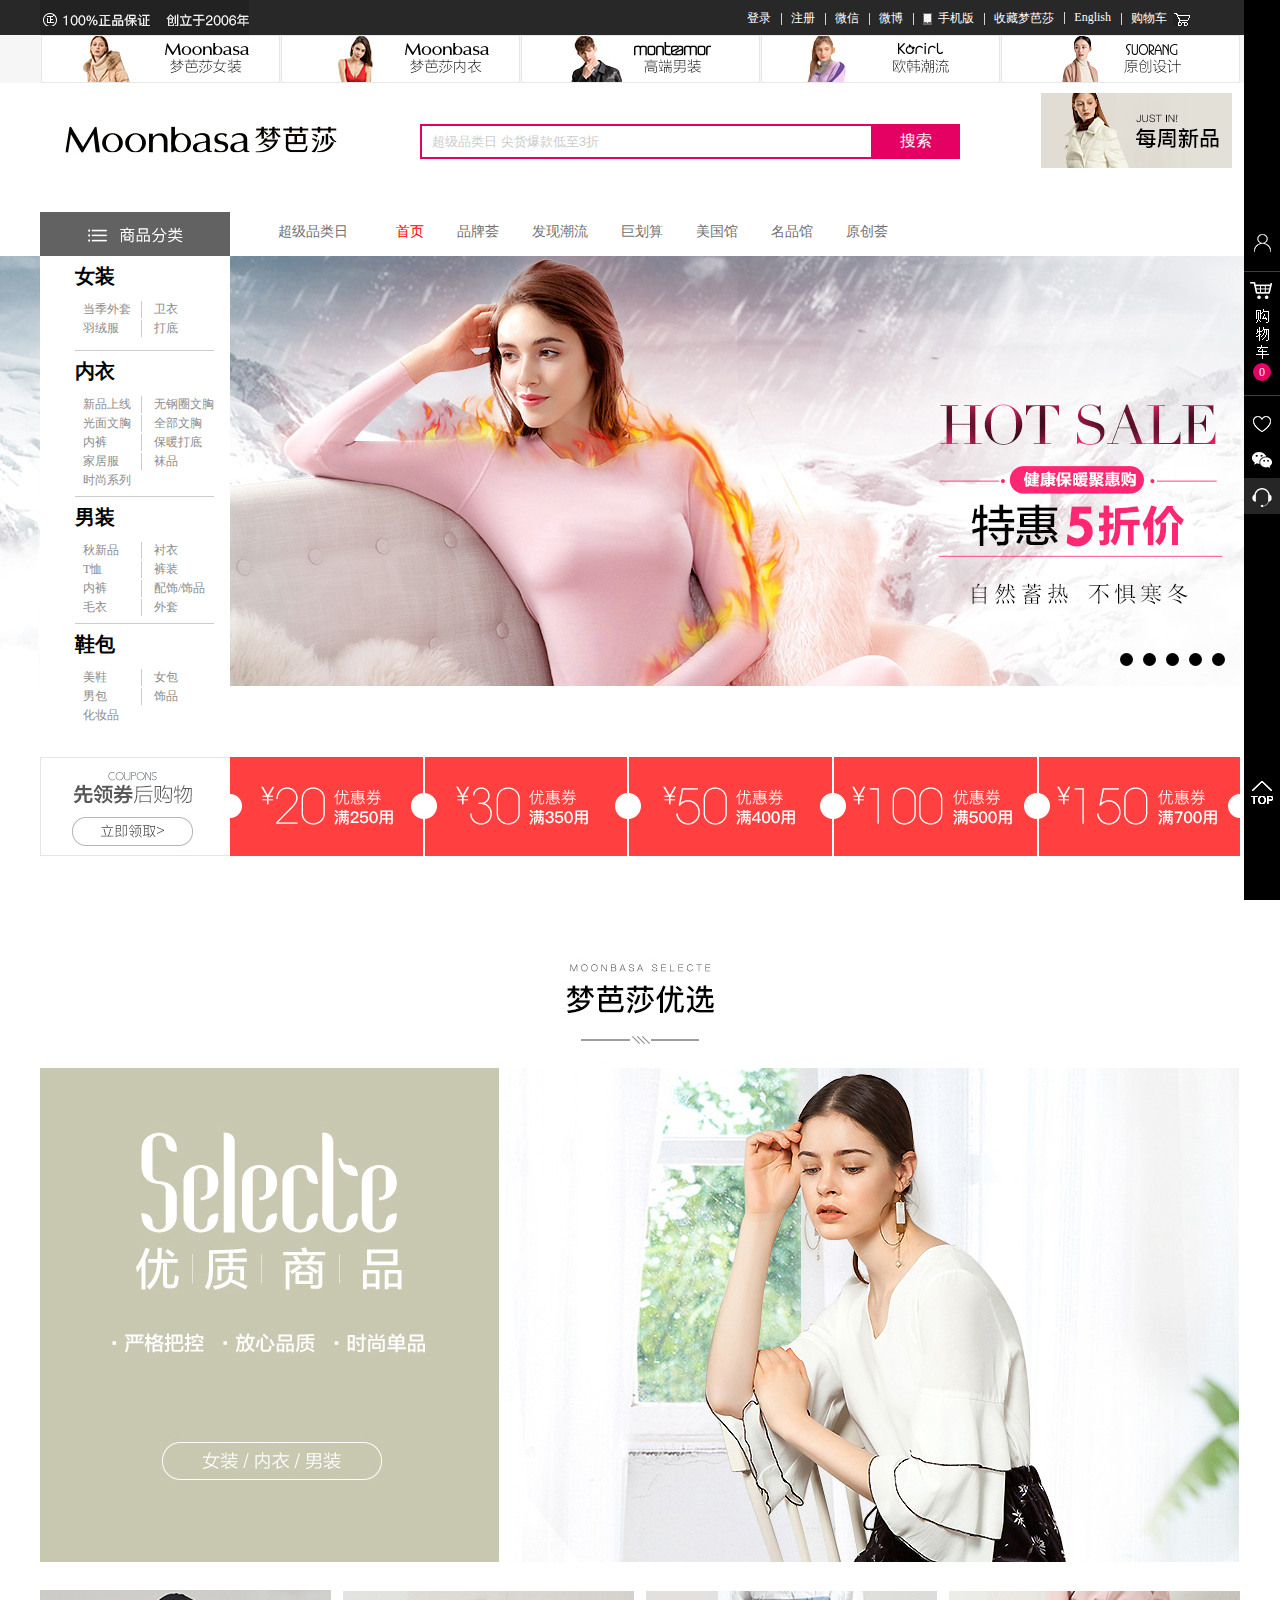
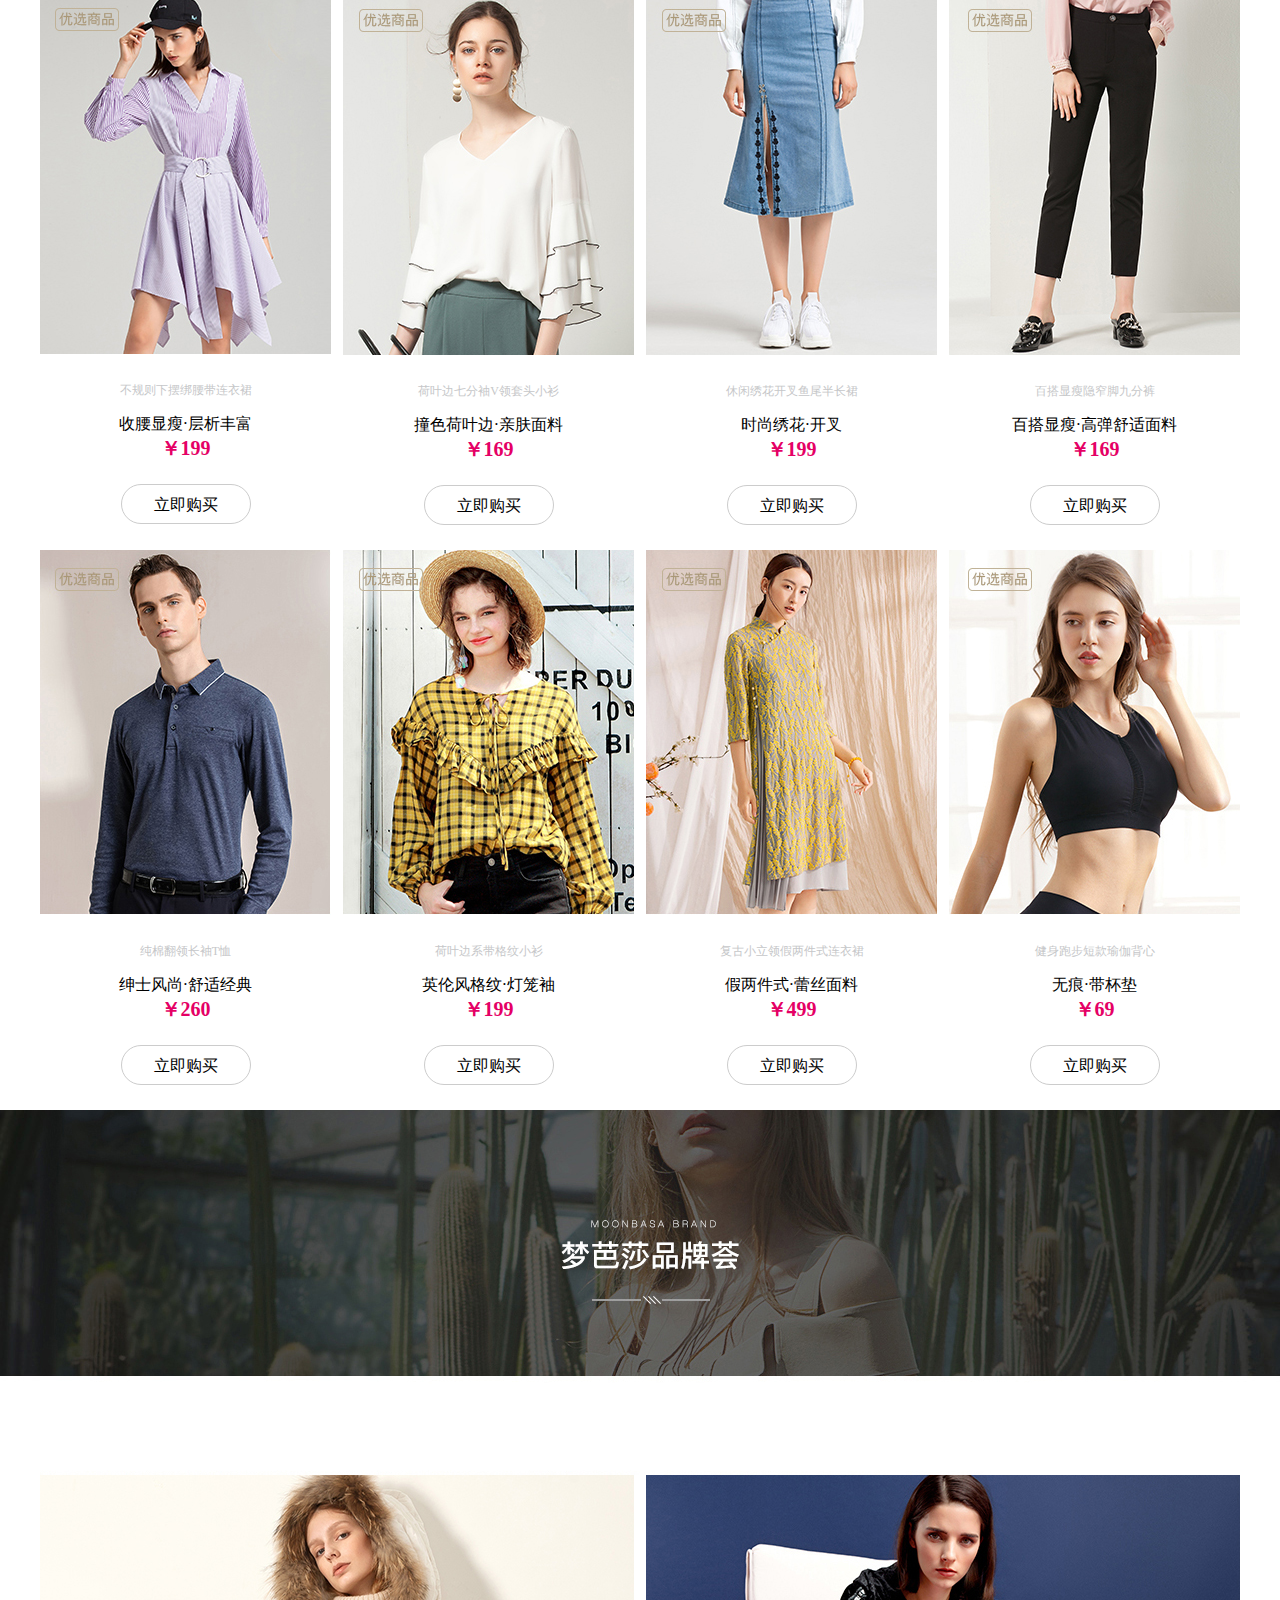
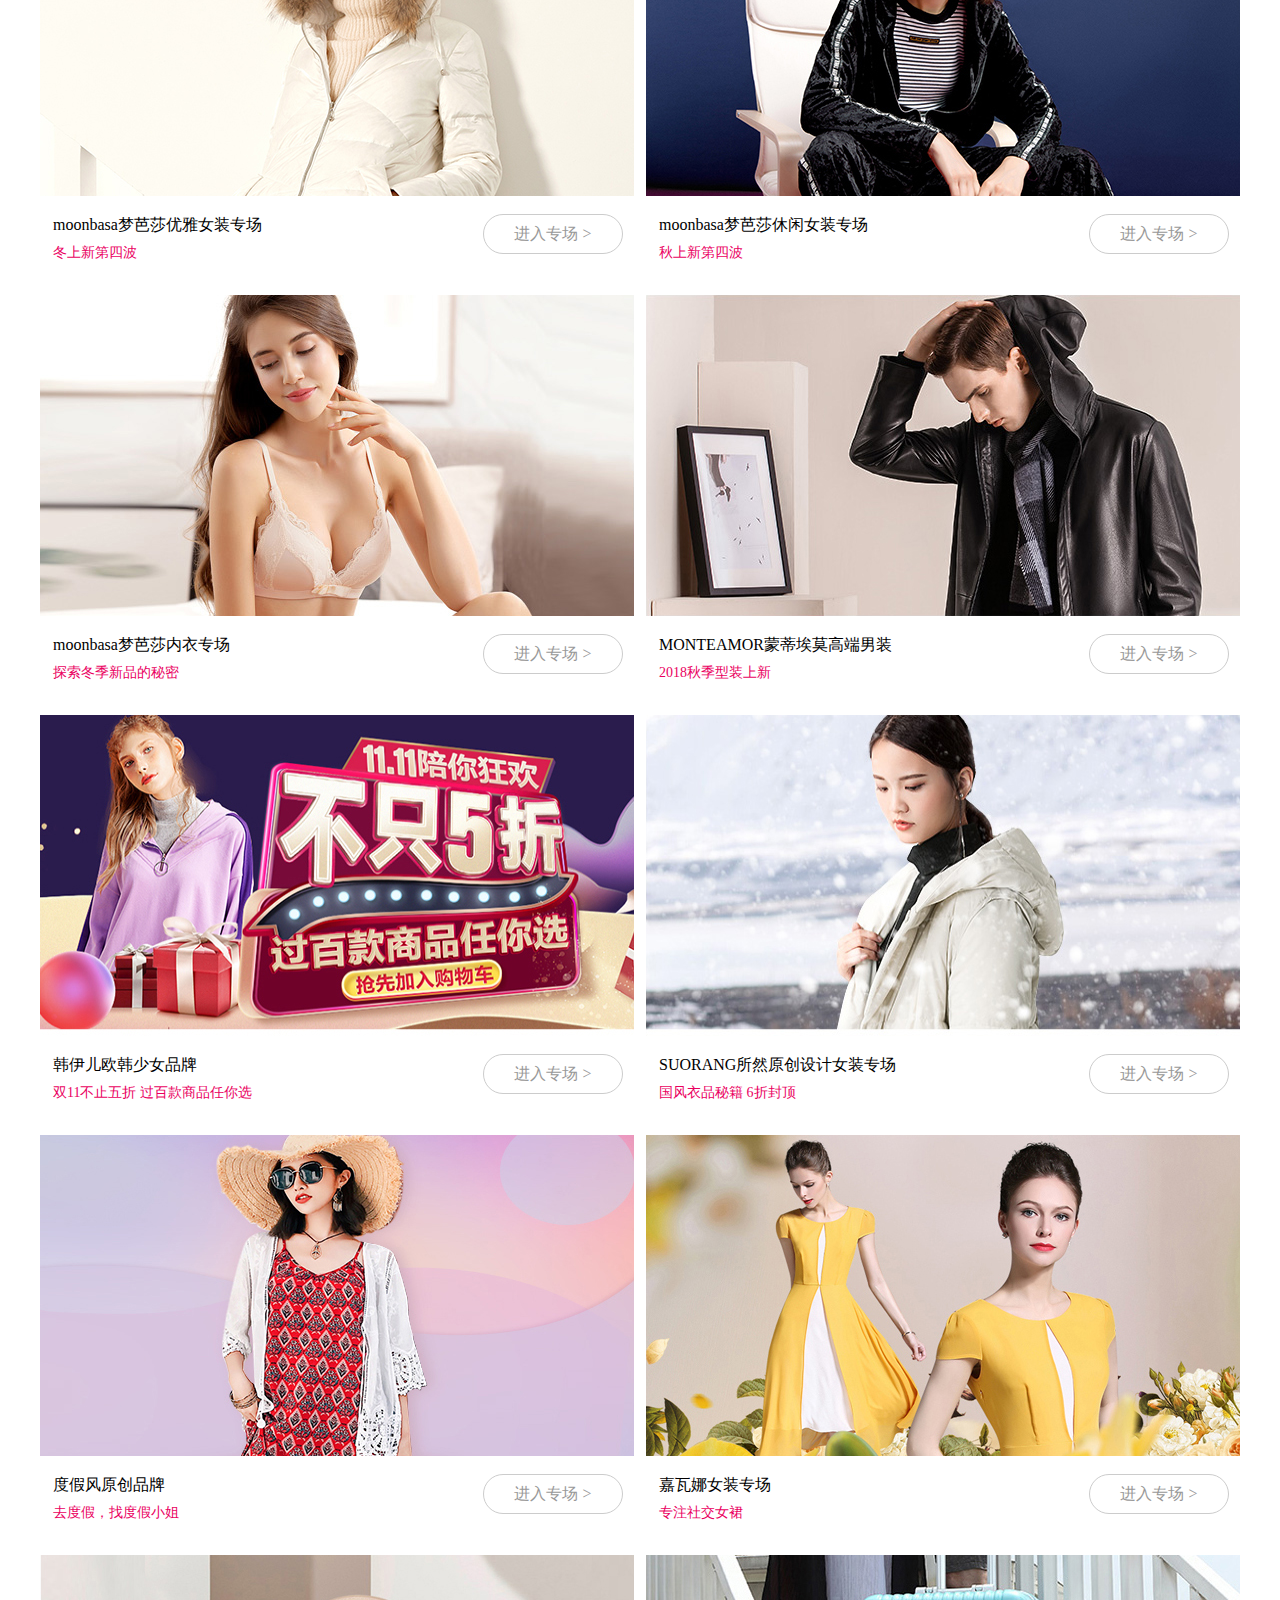
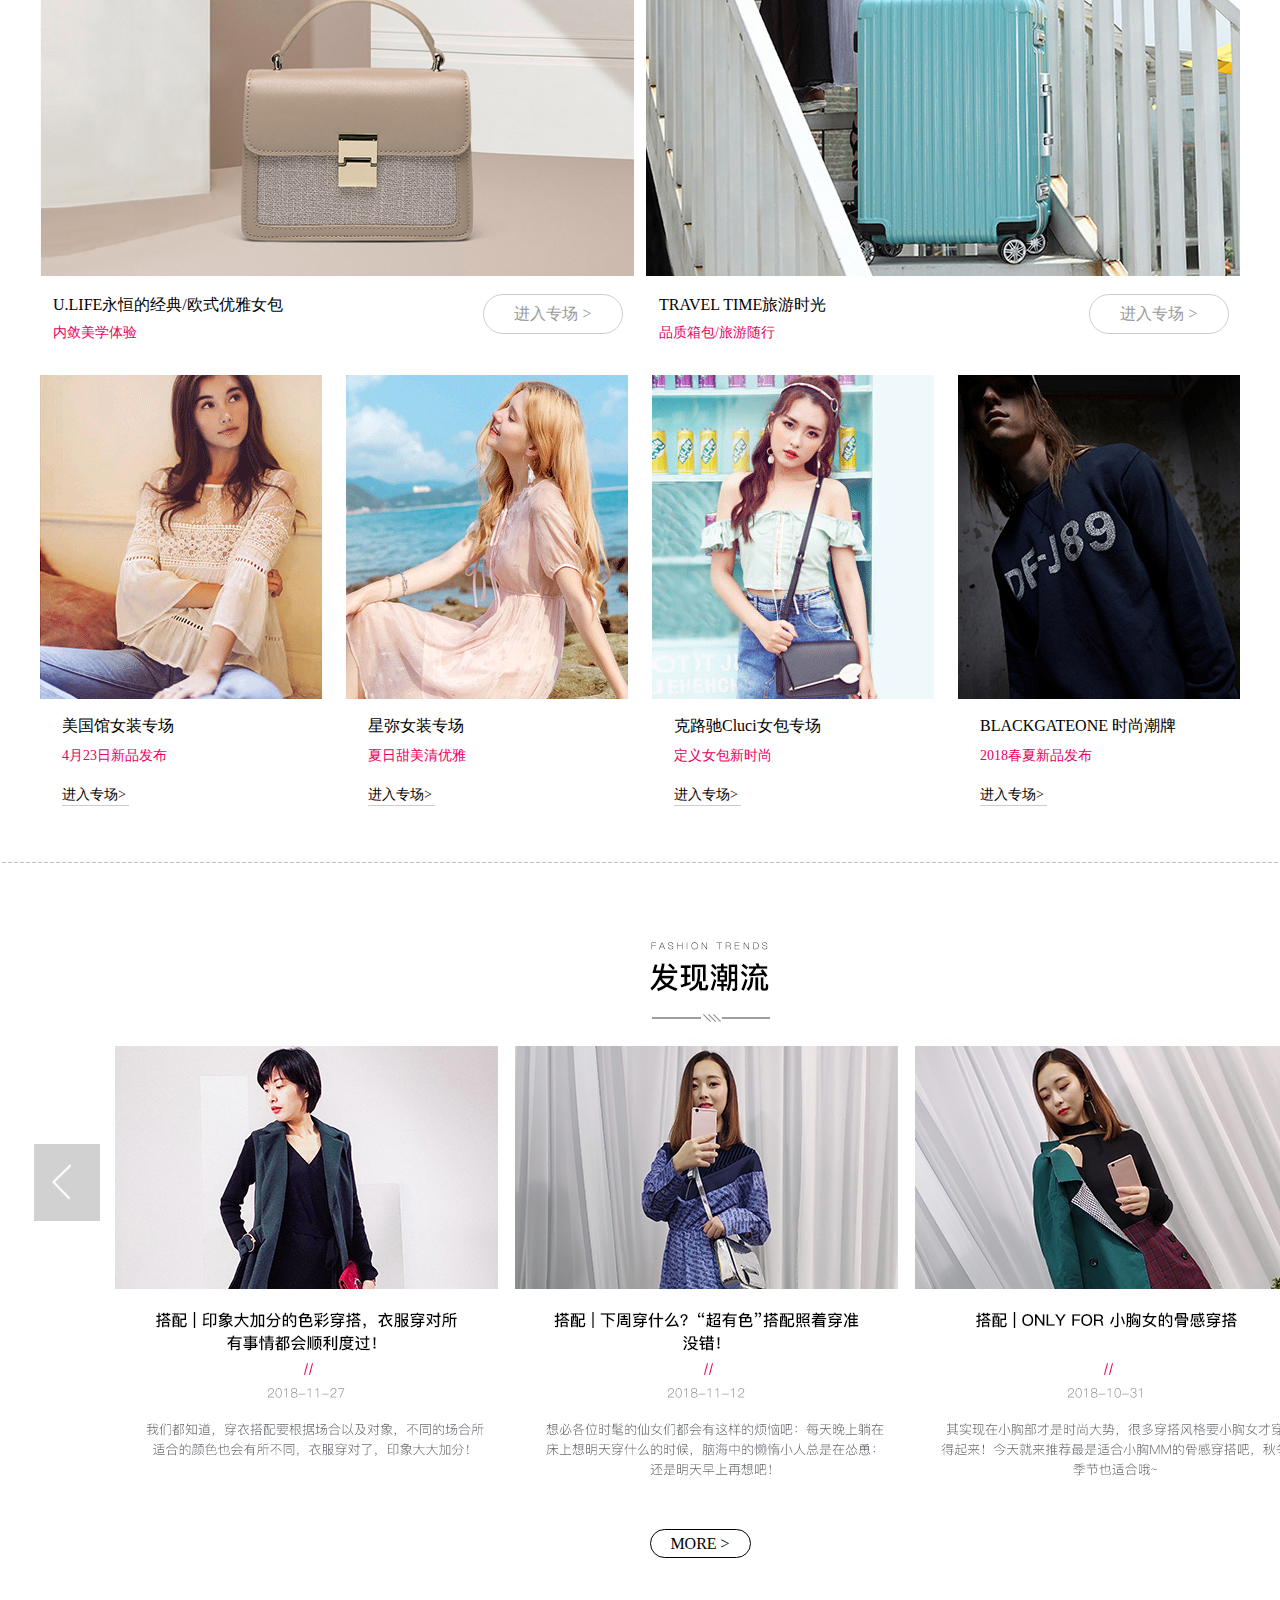
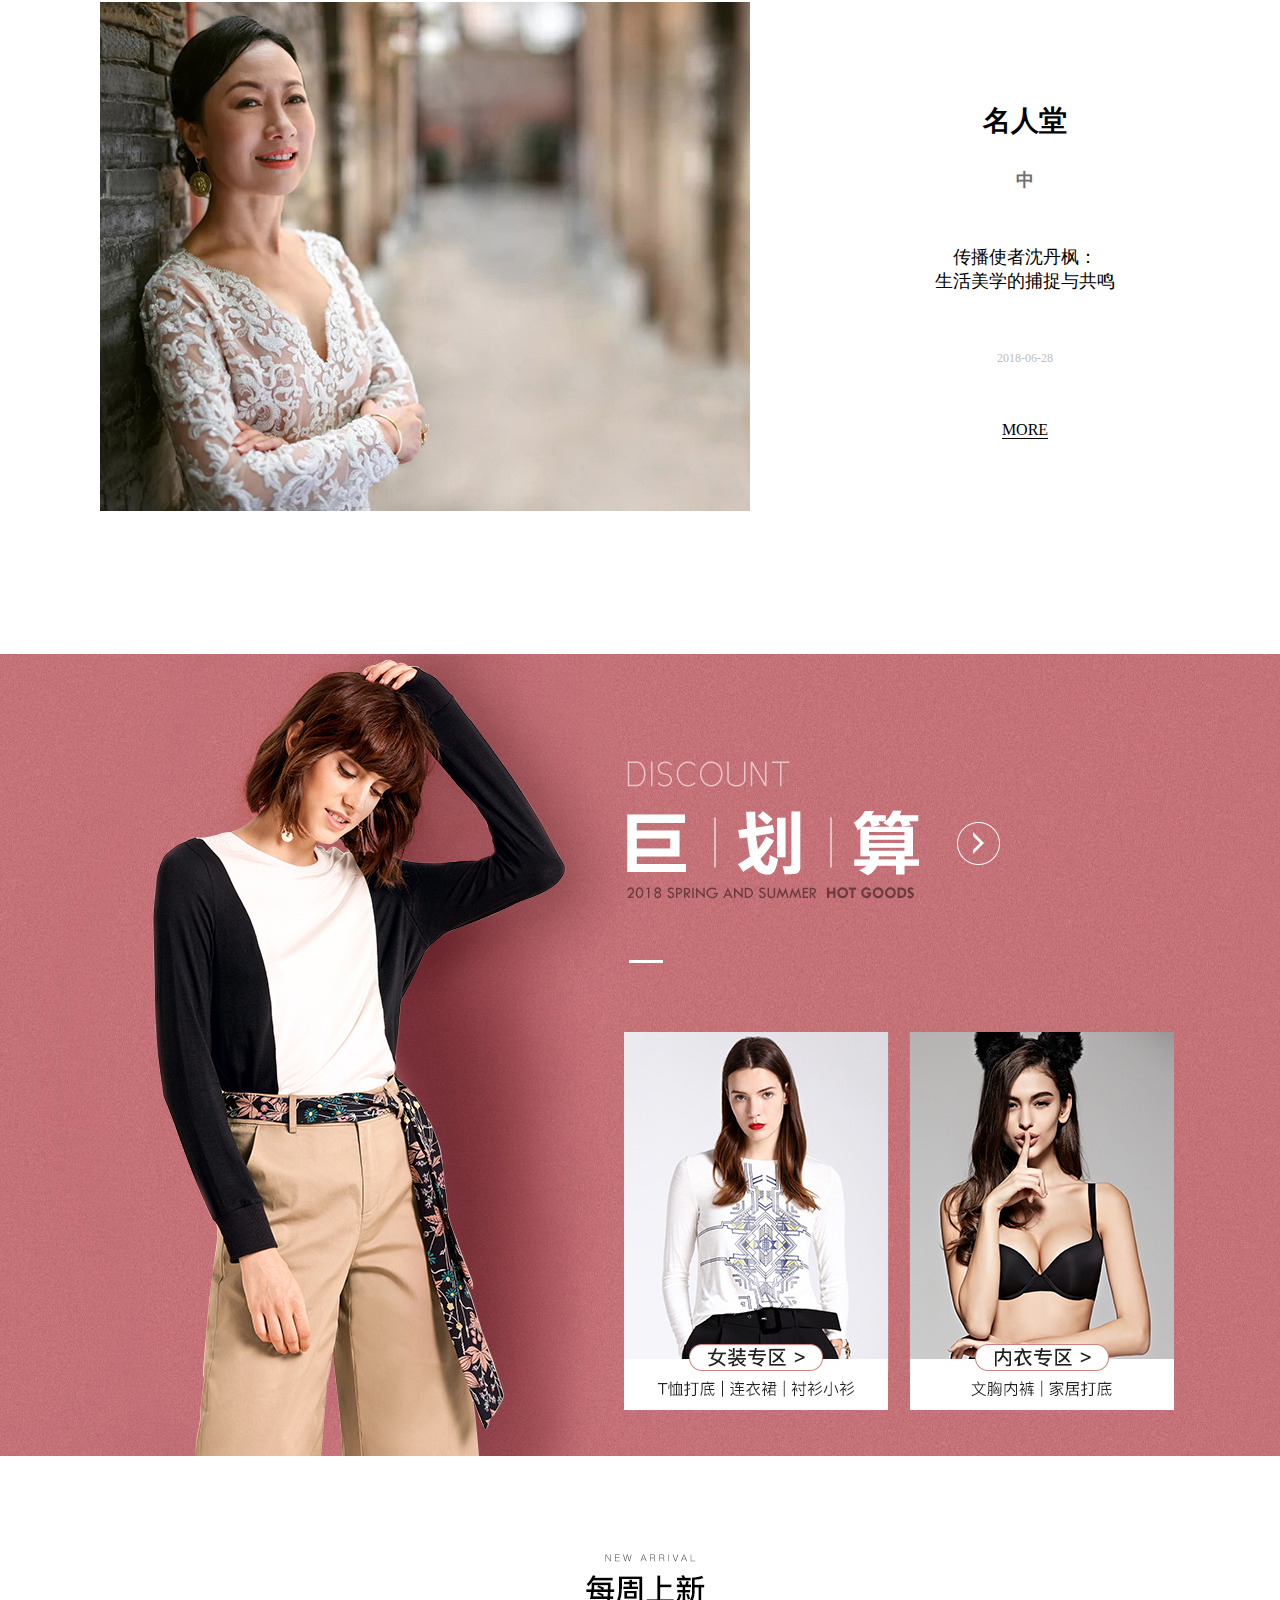
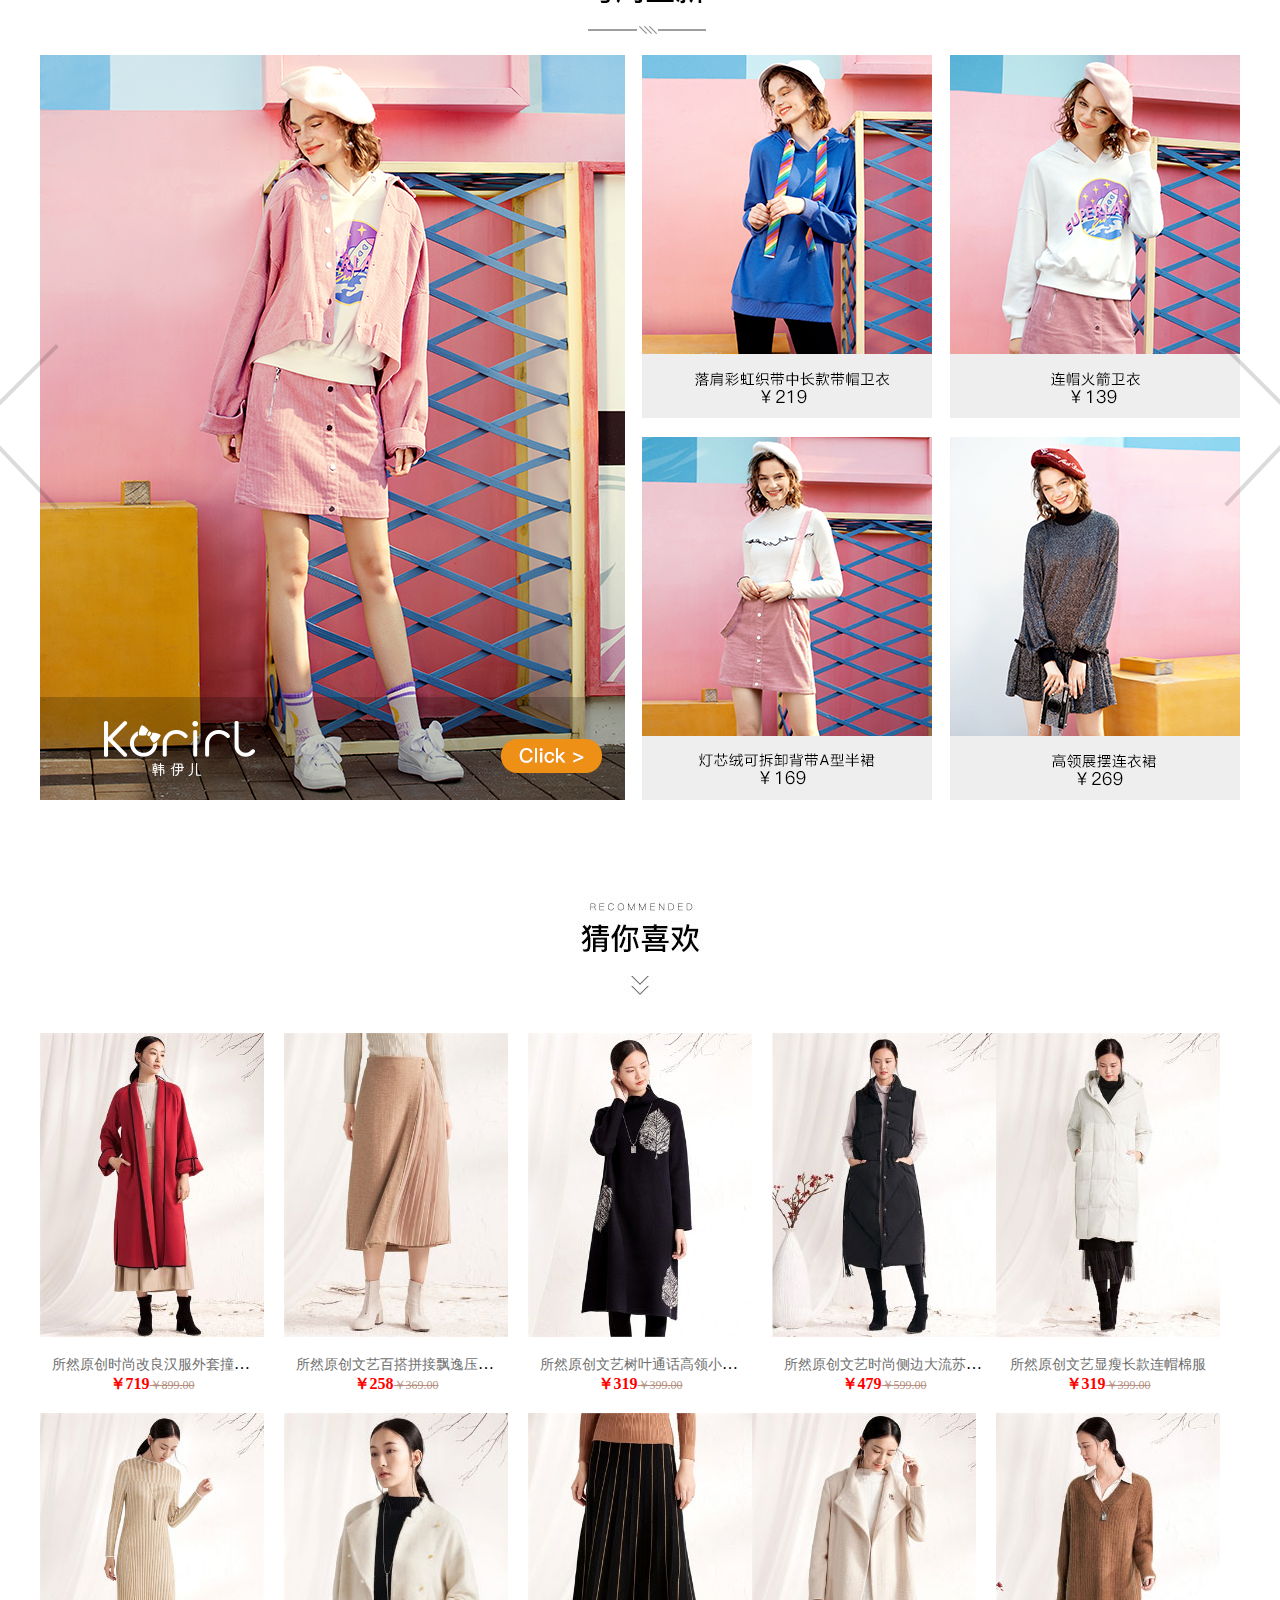
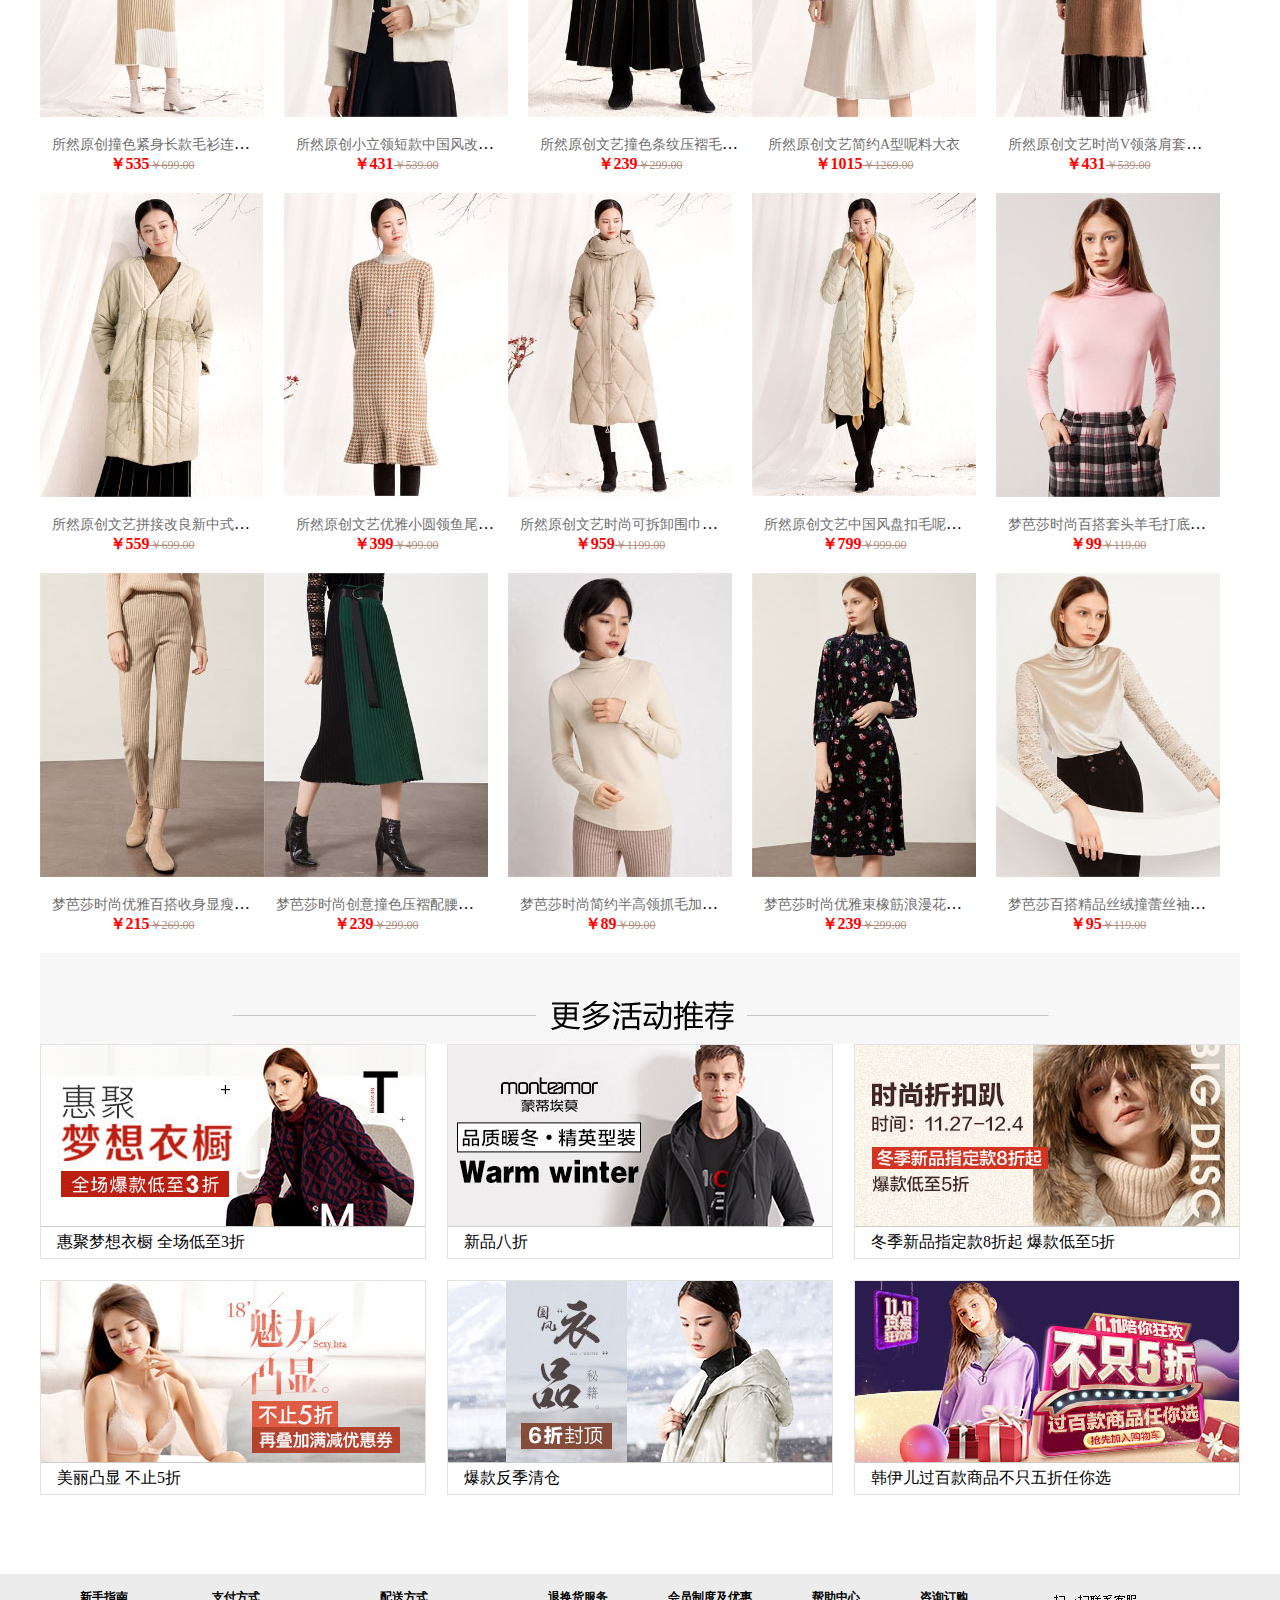
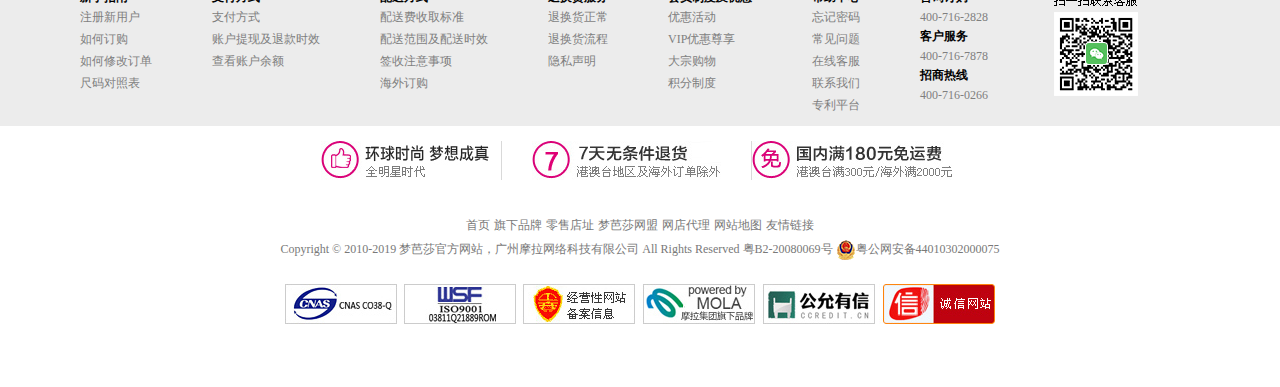
<file: project/index.html>
<!doctype html>
<html lang="en">
<head>
	<meta charset="UTF-8">
	<title>Document</title>
	<link rel="stylesheet" type="text/css" href="css/index.css">
</head>
<body>
	<div id="headerwrap">
		<div id="header">
			<ul id="list">
				<li class="list_l1"><a href="html/login.html">登录</a></li>
				<li><a href="html/register.html">注册</a></li>
				<li><a class="list_a3" href="#"><img class="dy" src="img/dy.jpg">微信</a></li>
				<li><a class="list_a4" href="#"><img class="wb_ewm" src="img/wb_ewm.jpg">微博</a></li>
				<li><a class="list_a5" href="#"><img class="sj" src="img/sj.jpg"><img class="sj_ewm" src="img/sj_ewm.jpg">手机版</a></li>
				<li><a href="#">收藏梦芭莎</a></li>
				<li><a href="#">English</a></li>
				<li><a href="#">购物车<img class="car" src="img/shopcar.jpg"></a></li>
			</ul>
		</div>
	</div>
	<div id="navwrap">
		<div id="nav">
			<ul id="nav_list">
				<li class="nav_list_1"><a href="#"><img src="img/nav_1.jpg"></a></li>
				<li class="nav_list_2"><a href="#"><img src="img/nav_2.jpg"></a></li>
				<li class="nav_list_3"><a href="#"><img src="img/nav_3.jpg"></a></li>
				<li class="nav_list_4"><a href="#"><img src="img/nav_4.jpg"></a></li>
				<li class="nav_list_5"><a href="#"><img src="img/nav_5.jpg"></a></li>
			</ul>
		</div>
	</div>
	<div id="titlewrap">
		<div id="title">
			<a id="logo" href="#"><img src="img/logo.jpg"></a>
			<div id="search">
					<input class="otext" type="text" placeholder="超级品类日 尖货爆款低至3折">
					<input class="sousuo" type="button" value="搜索">
			</div>
			<a id="yrf" href="#"><img src="img/yrf.gif"></a>
		</div>
	</div>
	<div id="menuwrap">
		<div id="menu">
			<div id="menu_ware">
				<ul id="menu_ware_ul">
					<li class="menu_ware_l1"></li>
					<li class="menu_ware_l2">
						<div class="l2_div">
							<h3><a href="#">女装</a></h3>
							<h4>
								<a class="l2_div_a1" href="#">当季外套</a>
								<a href="#">卫衣</a>
								<a class="l2_div_a2" href="#">羽绒服</a>
								<a href="#">打底</a>
							</h4>
						</div>
						<div class="boxwrap_1">
							<dl class="boxwrap_1_1">
								<dt><a href="#">大家都在买</a></dt>
								<dd>
									<a href="#">新品</a>
									<a href="#">外套</a>
									<a href="#">卫衣</a>
									<a href="#">针织</a>
									<a href="#">羽绒服</a>
									<a href="#">连衣裙</a>
									<a href="#">风衣</a>
									<a href="#">休闲裤</a>
									<a href="#">毛衣</a>
								</dd>
							</dl>
							<dl class="boxwrap_1_1">
								<dt><a href="#">女士裙装</a></dt>
								<dd>
									<a href="#">连衣裙</a>
									<a href="#">半裙</a>
									<a href="#">A字裙</a>
									<a href="#">包臀裙</a>
									<a href="#">百褶裙</a>
									<a href="#">牛仔裙</a>
									<a href="#">大摆裙</a>
									<a href="#">通勤</a>
									<a href="#">文艺清新</a>
								</dd>
							</dl>
							<dl class="boxwrap_1_1">
								<dt><a href="#">女士上装</a></dt>
								<dd>
									<a href="#">羽绒服</a>
									<a href="#">风衣</a>
									<a href="#">棉服</a>
									<a href="#">T恤</a>
									<a href="#">针织</a>
									<a href="#">衬衫</a>
									<a href="#">短外套</a>
									<a href="#">大衣</a>
								</dd>
							</dl>
							<dl class="boxwrap_1_1">
								<dt><a href="#">女士下装</a></dt>
								<dd>
									<a href="#">休闲裤</a>
									<a href="#">牛仔裤</a>
									<a href="#">阔脚裤</a>
									<a href="#">打底裤</a>
									<a href="#">运动裤</a>
									<a href="#">哈伦裤</a>
								</dd>
							</dl>
							<dl class="boxwrap_1_1">
								<dt><a href="#">潮流元素推荐</a></dt>
								<dd>
									<a href="#">刺绣</a>
									<a href="#">撞色</a>
									<a href="#">条纹</a>
									<a href="#">印花</a>
									<a href="#">蕾丝</a>
								</dd>
							</dl>
						</div>
					</li>
					<li class="menu_ware_l3">
						<div class="l3_div">
							<h3><a href="#">内衣</a></h3>
							<h4>
								<a class="l3_div_a1" href="#">新品上线</a>
								<a href="#">无钢圈文胸</a>
								<a class="l3_div_a2" href="#">光面文胸</a>
								<a href="#">全部文胸</a>
								<a class="l3_div_a3" href="#">内裤</a>
								<a href="#">保暖打底</a>
								<a class="l3_div_a4" href="#">家居服</a>
								<a href="#">袜品</a>
								<a href="#">时尚系列</a>
							</h4>
						</div>
						<div class="boxwrap_2">
							<dl class="boxwrap_2_1">
								<dt><a href="#">文胸</a></dt>
								<dd>
									<a href="#">聚拢A-B杯</a>
									<a href="#">薄杯C-D杯</a>
									<a href="#">无钢圈文胸</a>
									<a href="#">光面文胸</a>
									<a href="#">蕾丝文胸</a>
									<a href="#">美背文胸</a>
									<a href="#">睡眠文胸</a>
									<a href="#">抹胸文胸</a>
									<a href="#">其他配饰</a>
								</dd>
							</dl>
							<dl class="boxwrap_2_1">
								<dt><a href="#">内裤</a></dt>
								<dd>
									<a href="#">三角裤</a>
									<a href="#">平角裤</a>
									<a href="#">棉质内裤</a>
									<a href="#">无痕内裤</a>
									<a href="#">男士系列</a>
									<a href="#">盒装内裤</a>
								</dd>
							</dl>
							<dl class="boxwrap_2_1">
								<dt><a href="#">保暖打底</a></dt>
								<dd>
									<a href="#">保暖套装</a>
									<a href="#">保暖上衣</a>
									<a href="#">保暖裤</a>
									<a href="#">保暖厚款</a>
									<a href="#">V领</a>
									<a href="#">圆领</a>
									<a href="#">背背佳</a>
									<a href="#">打底T恤</a>
									<a href="#">打底裤</a>
								</dd>
							</dl>
							<dl class="boxwrap_2_1">
								<dt><a href="#">家居服</a></dt>
								<dd>
									<a href="#">套装</a>
									<a href="#">睡袍</a>
									<a href="#">睡裙</a>
									<a href="#">棉质</a>
									<a href="#">冰丝/丝质</a>
									<a href="#">少女款</a>
								</dd>
							</dl>
							<dl class="boxwrap_2_1">
								<dt><a href="#">泳装</a></dt>
								<dd>
									<a href="#">女士连体泳装</a>
									<a href="#">女士分体泳装</a>
									<a href="#">男士泳装</a>
									<a href="#">女童泳装</a>
								</dd>
							</dl>
							<dl class="boxwrap_2_1">
								<dt><a href="#">其他</a></dt>
								<dd>
									<a href="#">袜品</a>
									<a href="#">塑身美体</a>
									<a href="#">运动产品</a>
								</dd>
							</dl>
						</div>
					</li>
					<li class="menu_ware_l4">
						<div class="l4_div">
							<h3><a href="#">男装</a></h3>
							<h4>
								<a class="l4_div_a1" href="#">秋新品</a>
								<a href="#">衬衣</a>
								<a class="l4_div_a2" href="#">T恤</a>
								<a href="#">裤装</a>
								<a class="l4_div_a3" href="#">内裤</a>
								<a href="#">配饰/饰品</a>
								<a class="l4_div_a4" href="#">毛衣</a>
								<a href="#">外套</a>
							</h4>
						</div>
						<div class="boxwrap_3">
							<dl class="boxwrap_3_1">
								<dt><a href="#">衬衣</a></dt>
								<dd>
									<a href="#">新款衬衣</a>
									<a href="#">长袖衬衣</a>
									<a href="#">正装衬衣</a>
									<a href="#">休闲衬衣</a>
									<a href="#">免烫衬衣</a>
									<a href="#">短袖衬衣</a>
								</dd>
							</dl>
							<dl class="boxwrap_3_1">
								<dt><a href="#">T恤</a></dt>
								<dd>
									<a href="#">新款T恤</a>
									<a href="#">长袖T恤</a>
									<a href="#">运动T恤</a>
									<a href="#">商务T恤</a>
									<a href="#">短袖T恤</a>
								</dd>
							</dl>
							<dl class="boxwrap_3_1">
								<dt><a href="#">裤装</a></dt>
								<dd>
									<a href="#">休闲裤</a>
									<a href="#">西裤</a>
									<a href="#">牛仔裤</a>
								</dd>
							</dl>
							<dl class="boxwrap_3_1">
								<dt><a href="#">配饰/饰品</a></dt>
								<dd>
									<a href="#">领带/领结</a>
									<a href="#">袖扣</a>
									<a href="#">皮带</a>
									<a href="#">鞋子</a>
									<a href="#">男包</a>
									<a href="#">帽子</a>
								</dd>
							</dl>
							<dl class="boxwrap_3_1">
								<dt><a href="#">内衣</a></dt>
								<dd>
									<a href="#">内裤</a>
								</dd>
							</dl>
						</div>
					</li>
					<li class="menu_ware_l5">
						<div class="l5_div">
							<h3><a href="#">鞋包</a></h3>
							<h4>
								<a class="l5_div_a1" href="#">美鞋</a>
								<a href="#">女包</a>
								<a class="l5_div_a2" href="#">男包</a>
								<a href="#">饰品</a>
								<a href="#">化妆品</a>
							</h4>
						</div>
						<div class="boxwrap_4">
							<dl class="boxwrap_4_1">
								<dt><a href="#">男鞋</a></dt>
								<dd>
									<a href="#">休闲鞋</a>
									<a href="#">商务鞋</a>
									<a href="#">靴子</a>
									<a href="#">凉鞋</a>
									<a href="#">鞋垫</a>
									<a href="#">豆豆鞋</a>
								</dd>
							</dl>
							<dl class="boxwrap_4_1">
								<dt><a href="#">女鞋</a></dt>
								<dd>
									<a href="#">靴子</a>
									<a href="#">单鞋</a>
									<a href="#">运动T恤</a>
									<a href="#">休闲鞋</a>
									<a href="#">高跟鞋</a>
								</dd>
							</dl>
							<dl class="boxwrap_4_1">
								<dt><a href="#">化妆品</a></dt>
								<dd>
									<a href="#">护肤</a>
									<a href="#">个人护理</a>
									<a href="#">彩妆</a>
									<a href="#">男士护理</a>
									<a href="#">乳液</a>
									<a href="#">爽肤水</a>
								</dd>
							</dl>
							<dl class="boxwrap_4_1">
								<dt><a href="#">饰品</a></dt>
								<dd>
									<a href="#">项链</a>
									<a href="#">耳饰</a>
									<a href="#">手链</a>
									<a href="#">手镯</a>
									<a href="#">胸针</a>
									<a href="#">套装饰品</a>
								</dd>
							</dl>
							<dl class="boxwrap_4_1">
								<dt><a href="#">包包</a></dt>
								<dd>
									<a href="#">包袋</a>
									<a href="#">卡包</a>
									<a href="#">短款</a>
									<a href="#">半月型</a>
								</dd>
							</dl>
						</div>
					</li>
				</ul>
			</div>
			<ul id="menu_list">
				<li><a class="menu_list_a" href="#">超级品类日</a></li>
				<li><a class="menu_list_a1" href="#">首页</a></li>
				<li><a href="#">品牌荟</a></li>
				<li><a href="#">发现潮流</a></li>
				<li><a href="#">巨划算</a></li>
				<li><a href="#">美国馆</a></li>
				<li><a href="#">名品馆</a></li>
				<li><a href="#">原创荟</a></li>
			</ul>
		</div>
	</div>
	<div id="mainwrap">
		<div id="main">
			<div id="main_box">
				<a href="#">
					<img src="img/M4_23_221339_01.jpg" alt="">
					<img src="img/M4_23_221339_02.jpg" alt="">
					<img src="img/M4_23_221339_03.jpg" alt="">
					<img src="img/M4_23_221339_04.jpg" alt="">
				</a>
				<a href="#">
					<img src="img/M11_22_181741_01.jpg" alt="">
					<img src="img/M11_22_181741_02.jpg" alt="">
					<img src="img/M11_22_181741_03.jpg" alt="">
					<img src="img/M11_22_181741_04.jpg" alt="">
				</a>
				<a href="#">
					<img src="img/M11_27_130945_01.jpg" alt="">
					<img src="img/M11_27_130945_02.jpg" alt="">
					<img src="img/M11_27_130945_03.jpg" alt="">
					<img src="img/M11_27_130945_04.jpg" alt="">
				</a>
				<a href="#">
					<img src="img/M11_27_102546_01.jpg" alt="">
					<img src="img/M11_27_102546_02.jpg" alt="">
					<img src="img/M11_27_102546_03.jpg" alt="">
					<img src="img/M11_27_102546_04.jpg" alt="">
				</a>
				<a href="#">
					<img src="img/M11_20_170726_01.jpg" alt="">
					<img src="img/M11_20_170726_02.jpg" alt="">
					<img src="img/M11_20_170726_03.jpg" alt="">
					<img src="img/M11_20_170726_04.jpg" alt="">
				</a>
				<a href="#">
					<img src="img/M11_27_102451_01.jpg" alt="">
					<img src="img/M11_27_102451_02.jpg" alt="">
					<img src="img/M11_27_102451_03.jpg" alt="">
					<img src="img/M11_27_102451_04.jpg" alt="">
				</a>
			</div>
			<div id="sball">
				<span></span>
				<span></span>
				<span></span>
				<span></span>
				<span></span>
				<span></span>
			</div>
		</div>
	</div>
	<div id="quanwrap">
		<div id="quan">
			<a href="#"><img src="img/quan.jpg" alt=""></a>
		</div>
	</div>
	<div id="yxwrap">
		<div id="yx">
			<a class="yx_a1" href="#"><img src="img/title1.jpg" alt=""></a>
			<a class="yx_a2" href="#"><img src="img/title1_1.jpg" alt=""></a>
		</div>
	</div>
	<div id="shoplistwrap">
		<div id="shoplist">
			<ul id="banner">
				<!-- <li class="banner_list">
					<a href="#">
						<img src="img/shop_1.jpg" alt="">
					</a>
					<p class="banner_p">不规则下摆绑腰带连衣裙</p>
					<p class="banner_p2">收腰显瘦·层析丰富</p>
					<p class="banner_p3">￥199</p>
					<div class="banner_btn"><a href="#" class="nBtn" >立即购买</a></div>
				</li> -->
			</ul>
		</div>
	</div>
	<div id="pphwrap">
		<div id="pph">
			<a href="#"><img src="img/M4_23_192652_06.jpg" alt=""></a>
			<ul id="pul">
				<!-- <li class="pul_list">
					<a href="#"><img src="img/pph_1.jpg" alt=""></a>
					<p class="pul_list_p1">moonbasa梦芭莎优雅女装专场</p>
					<p class="pul_list_p2">冬季上新第四波</p>
					<div class="pul_list_btn"><a class="pul_list_Btn" href="#">进入专场 ></a></div>
				</li> -->
			</ul>
			<ul id="pul2">
				<!-- <li class="pul2_list">
					<a href="#"><img src="img/pul2_1.gif" alt=""></a>
					<p class="pul2_p1">美国馆女装专场</p>
					<p class="pul2_p2">4月23日新品发布</p>
					<a class="pul2_a" href="#">进入专场></a>
				</li> -->
			</ul>
		</div>
	</div>
	<div id="fxclwrap">
		<div id="fxcl">
			<div><img src="img/fxcl.jpg" alt=""></div>
		</div>
		<div id="fxcl_2">
			<div class="fxcl_2_box">
				<ul class="fxcl_2_box_ul">
					<li><a href="#"><img src="img/fxcl_2_box_1.jpg" alt=""></a></li>
					<li><a href="#"><img src="img/fxcl_2_box_2.jpg" alt=""></a></li>
					<li><a href="#"><img src="img/fxcl_2_box_3.jpg" alt=""></a></li>
					<li><a href="#"><img src="img/fxcl_2_box_4.jpg" alt=""></a></li>
					<li><a href="#"><img src="img/fxcl_2_box_5.jpg" alt=""></a></li>
					<li><a href="#"><img src="img/fxcl_2_box_6.jpg" alt=""></a></li>
					<li><a href="#"><img src="img/fxcl_2_box_1.jpg" alt=""></a></li>
					<li><a href="#"><img src="img/fxcl_2_box_2.jpg" alt=""></a></li>
					<li><a href="#"><img src="img/fxcl_2_box_3.jpg" alt=""></a></li>
				</ul>
			</div>
			<span class="fxcl_2_l"></span>
			<span class="fxcl_2_r"></span>
			<div class="fxcl_more">
				<a class="fxcl_more_a" href="#">MORE ></a>
			</div>
			<div class="fxcl_mrt">
				<a class="fxcl_mrt_img" href="#"><img src="img/fxcl_mrt.jpg" alt=""></a>
				<div class="fxcl_mrt_box">
					<h3>名人堂</h3>
					<p class="fxcl_mrt_box_p1">中</p>
					<p class="fxcl_mrt_box_p2">传播使者沈丹枫：</p>
					<p class="fxcl_mrt_box_p3">生活美学的捕捉与共鸣</p>
					<p class="fxcl_mrt_box_p4">2018-06-28</p>
					<a class="fxcl_mrt_box_a" href="#">MORE</a>
				</div>
			</div>
		</div>
	</div>
	<div id="jhswrap">
		<div id="jhs">
			<a href="#"><img src="img/jhs.jpg" alt=""></a>
		</div>
	</div>
	<div id="mzsxwrap">
		<div id="mzsx">
			<a href="#"><img src="img/mzsx.jpg" alt=""></a>
			<div class="mzsx_box">
				<div class="mzsx_box1">
					<ul class="mzsx_box_ul">
						<li><a href="#"><img src="img/mzsx_box_img1.png" alt=""></a></li>
						<li><a href="#"><img src="img/mzsx_box_img2.png" alt=""></a></li>
						<li><a href="#"><img src="img/mzsx_box_img3.png" alt=""></a></li>
						<li><a href="#"><img src="img/mzsx_box_img4.png" alt=""></a></li>
						<li><a href="#"><img src="img/mzsx_box_img5.png" alt=""></a></li>
						<li><a href="#"><img src="img/mzsx_box_img6.png" alt=""></a></li>
					</ul>
				</div>
				<span class="mzsx_box_l"><img src="img/mzsx_box_l.png" alt=""></span>
				<span class="mzsx_box_r"><img src="img/mzsx_box_r.png" alt=""></span>
			</div>
		</div>
	</div>
	<div id="youlikewrap">
		<div id="youlike">
			<a href="#">
				<img src="img/youlike.jpg" alt="">
			</a>
		</div>
		<ul id="youlike_list">
			<!-- <li class="youlike_list_li">
				<a href="#"><img src="img/yl_1.jpg" alt=""></a>
				<span class="youlike_p1"><a href="#">所然原创时尚改良汉服外套撞色捆边插肩...</a></span>
				<p class="youlike_p2">￥719 <i class="youlike_i">￥899.00</i></p>
			</li> -->
		</ul>
	</div>
	<div id="morewrap">
		<div id="more">
			<a  class="more_img" href="#"><img src="img/more.jpg" alt=""></a>
			<ul class="more_activity">
				<!-- <li class="more_activity_li">
					<a class="more_activity_li_img" href="#"><img src="img/more_1.jpg" alt=""></a>
					<p class="more_activity_li_p"><a class="more_a" href="#">惠聚梦想衣橱  全场低至3折</a></p>
				</li> -->
			</ul>
		</div>
	</div>
	<div id="spacewrap">
		<div id="space"></div>
	</div>
	<div id="mapwrap">
		<div id="map">
			<ul>
				<h3>新手指南</h3>
				<li><a href="#">注册新用户</a></li>
				<li><a href="#">如何订购</a></li>
				<li><a href="#">如何修改订单</a></li>
				<li><a href="#">尺码对照表</a></li>
			</ul>
			<ul>
				<h3>支付方式</h3>
				<li><a href="#">支付方式</a></li>
				<li><a href="#">账户提现及退款时效</a></li>
				<li><a href="#">查看账户余额</a></li>
			</ul>
			<ul>
				<h3>配送方式</h3>
				<li><a href="#">配送费收取标准</a></li>
				<li><a href="#">配送范围及配送时效</a></li>
				<li><a href="#">签收注意事项</a></li>
				<li><a href="#">海外订购</a></li>
			</ul>
			<ul>
				<h3>退换货服务</h3>
				<li><a href="#">退换货正常</a></li>
				<li><a href="#">退换货流程</a></li>
				<li><a href="#">隐私声明</a></li>
			</ul>
			<ul>
				<h3>会员制度及优惠</h3>
				<li><a href="#">优惠活动</a></li>
				<li><a href="#">VIP优惠尊享</a></li>
				<li><a href="#">大宗购物</a></li>
				<li><a href="#">积分制度</a></li>
			</ul>
			<ul>
				<h3>帮助中心</h3>
				<li><a href="#">忘记密码</a></li>
				<li><a href="#">常见问题</a></li>
				<li><a href="#">在线客服</a></li>
				<li><a href="#">联系我们</a></li>
				<li><a href="#">专利平台</a></li>
			</ul>
			<ul>
				<h3>咨询订购</h3>
				<li><a href="#">400-716-2828</a></li>
				<h3>客户服务</h3>
				<li><a href="#">400-716-7878</a></li>
				<h3>招商热线</h3>
				<li><a href="#">400-716-0266</a></li>
			</ul>
			<div>
				<img src="img/sslx.png" alt="">
			</div>
		</div>
	</div>
	<div id="footerwrap">
		<div id="footer">
			<div class="footer_div">
				<img class="fimg_1" src="img/footer_1.jpg" alt="">
				<img src="img/footer_2.jpg" alt="">
				<img class="fimg_3" src="img/footer_3.jpg" alt="">
			</div>
			<div class="footer_div2">
				<div class="footer_div2_list">
					<a href="#">首页</a>
					<a href="#">旗下品牌</a>
					<a href="#">零售店址</a>
					<a href="#">梦芭莎网盟</a>
					<a href="#">网店代理</a>
					<a href="#">网站地图</a>
					<a href="#">友情链接</a>
				</div>
				<p class="footer_div2_p">Copyright © 2010-2019 梦芭莎官方网站，广州摩拉网络科技有限公司 All Rights Reserved 粤B2-20080069号  <img src="img/beian.png" alt="">粤公网安备44010302000075</p>
			</div>
			<div class="footer_div3">
				<a href="#"><img src="img/mbs_f_01.jpg" alt=""></a>
				<a href="#"><img src="img/mbs_f_02.jpg" alt=""></a>
				<a href="#"><img src="img/mbs_f_04.jpg" alt=""></a>
				<a href="#"><img src="img/mbs_f_05.jpg" alt=""></a>
				<a href="#"><img src="img/mbs_f_06.jpg" alt=""></a>
				<a href="#"><img src="img/mbs_f_07.jpg" alt=""></a>
			</div>
		</div>
	</div>
	<div id="rightbar">
		<div id="rightbar_box">
			<span class="rightbar_span">
				<div class="rightbar_span_1">
					<img src="img/right_dl.gif" alt="">
					<div class="right_dl"><a class="right_dl_a" href="html/login.html">登陆</a><a class="right_dl_a1" href="#">注册</a></div>
					<div class="right_dd"><a class="right_dd_a" href="html/register.html">我的订单</a><a class="right_dd_a1" href="#">我的收藏</a></div>
				</div>
			</span>
			<div class="rightbar_div">
				<div class="rightbar_num">0</div>
				<div class="rightbar_show">
					<div class="rightbar_close">
						<p>购物车</p>
						<img src="img/cha.gif" alt="">
						<div class="rightbar_text">您的购物车还没有商品再去逛逛吧</div>
					</div>
				</div>
			</div>
			<div class="rightbar_heart"></div>
			<div class="rightbar_wx">
				<div class="rightbar_wxewm">
					<img src="img/right_wxewm.gif" alt="">
				</div>
			</div>
			<div class="rightbar_kf"></div>
		</div>
		<div class="rightbar_top"></div>
	</div>
</body>
</html>
<script src="js/jquery-1.11.1.js"></script>
<script src="js/public.js"></script>
<script src="js/index.js"></script>
</file>
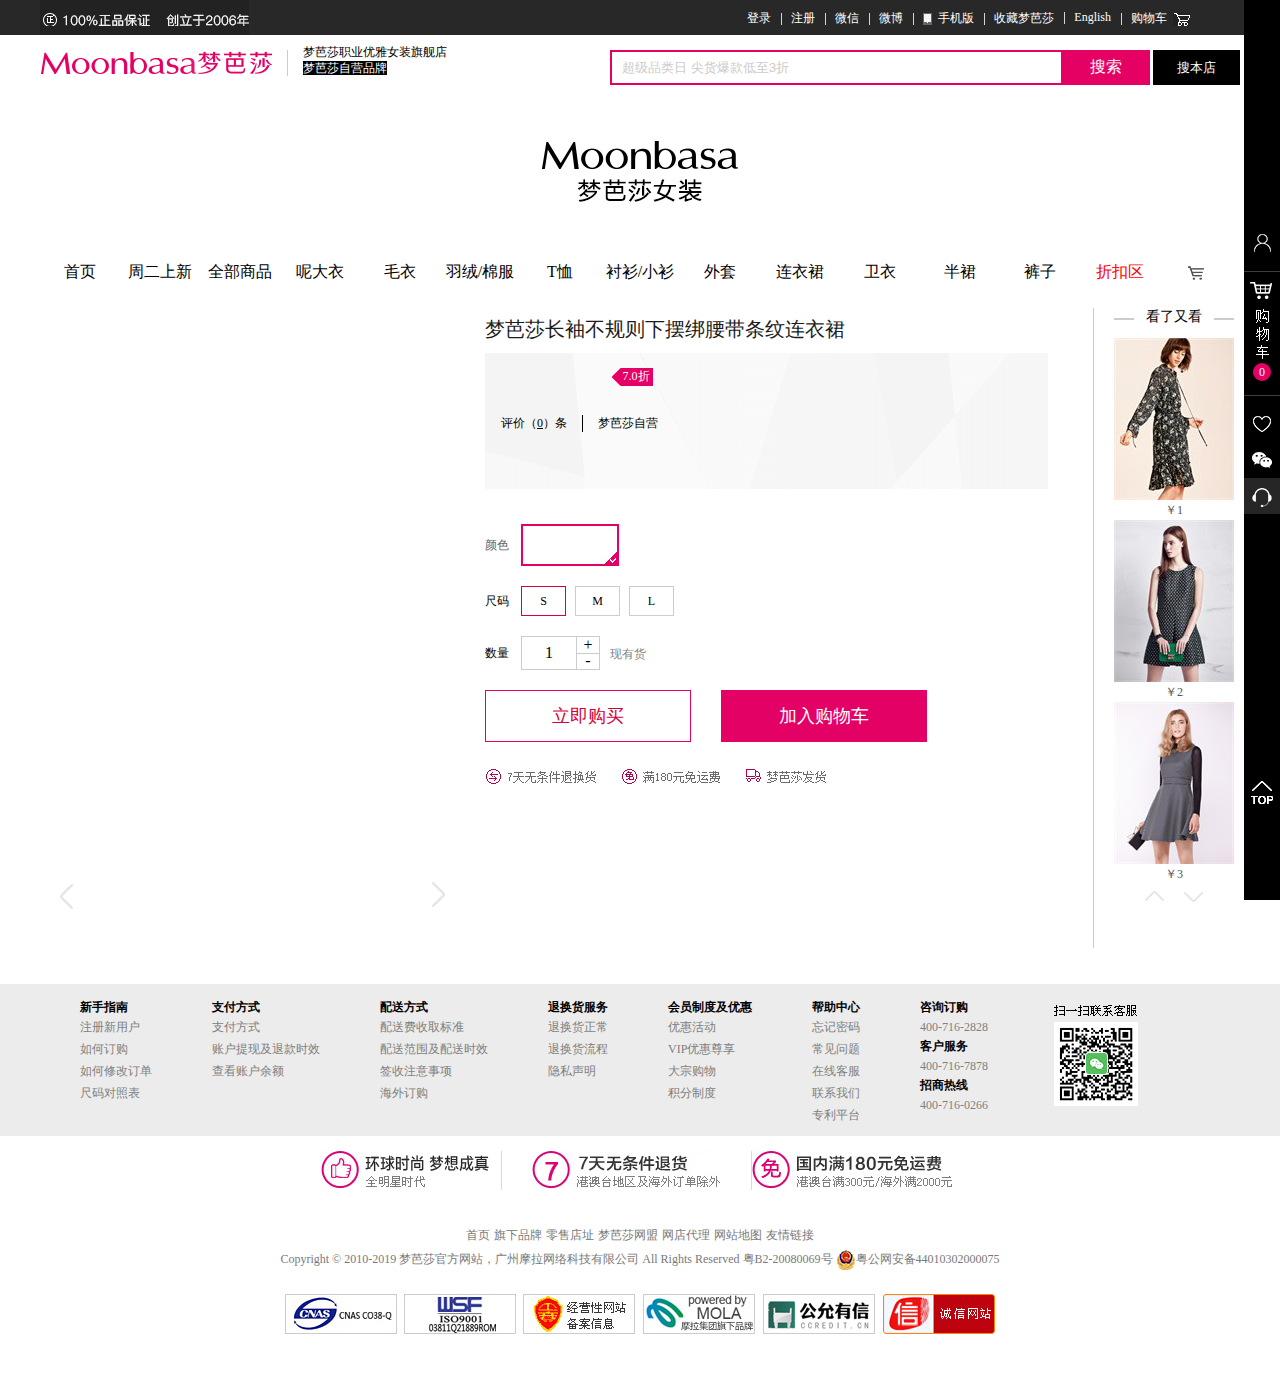
<file: project/html/details.html>
<!DOCTYPE html>
<html lang="en">
<head>
    <meta charset="UTF-8">
    <meta name="viewport" content="width=device-width, initial-scale=1.0">
    <meta http-equiv="X-UA-Compatible" content="ie=edge">
    <title>Document</title>
    <link rel="stylesheet" type="text/css" href="../css/details.css">
</head>
<body>
    <div id="headerwrap">
        <div id="header">
            <ul id="list">
                <li class="list_l1"><a href="../html/login.html">登录</a></li>
                <li><a href="../html/register.html">注册</a></li>
                <li><a class="list_a3" href="#"><img class="dy" src="../img/dy.jpg">微信</a></li>
                <li><a class="list_a4" href="#"><img class="wb_ewm" src="../img/wb_ewm.jpg">微博</a></li>
                <li><a class="list_a5" href="#"><img class="sj" src="../img/sj.jpg"><img class="sj_ewm" src="../img/sj_ewm.jpg">手机版</a></li>
                <li><a href="#">收藏梦芭莎</a></li>
                <li><a href="#">English</a></li>
                <li><a href="#">购物车<img class="car" src="../img/shopcar.jpg"></a></li>
            </ul>
        </div>
    </div>
    <div id="titlewrap">
        <div id="title">
            <div class="title_logo"><a href="#"><img src="../img/xqlogo.png" alt=""></a></div>
            <div class="title_shop">
                <p class="title_shop_p1"><a href="#">梦芭莎职业优雅女装旗舰店</a></p>
                <p class="title_shop_p2"><a href="#">梦芭莎自营品牌</a></p>
            </div>
            <div class="search">
                <input class="otext" type="text" placeholder="超级品类日 尖货爆款低至3折">
                <input class="sousuo" type="button" value="搜索">
            </div>
            <div class="bendian">
                <input class="bdbtn" type="button" value="搜本店">
            </div>
        </div>
    </div>
    <div id="title_mbswrap">
        <div id="title_mbs">
            <a href="#"><img src="../img/xq_mbsnz.png" alt=""></a>
        </div>
    </div>
    <div id="navwrap">
        <div id="nav">
            <ul class="nav_list">
                <li><a href="../index.html">首页</a></li>
                <li><a href="#">周二上新</a></li>
                <li><a href="#">全部商品</a></li>
                <li><a href="#">呢大衣</a></li>
                <li><a href="#">毛衣</a></li>
                <li><a href="#">羽绒/棉服</a></li>
                <li><a href="#">T恤</a></li>
                <li><a href="#">衬衫/小衫</a></li>
                <li><a href="#">外套</a></li>
                <li><a href="#">连衣裙</a></li>
                <li><a href="#">卫衣</a></li>
                <li><a href="#">半裙</a></li>
                <li><a href="#">裤子</a></li>
                <li><a class="nav_list_a14" href="#">折扣区</a></li>
                <li><a href="#"><img src="../img/nav_car.png" alt=""></a></li>
            </ul>
        </div>
    </div>
    <div id="bannerwrap">
        <div id="banner">
            <div class="banner_div">
                <div class="bdiv">
                    <div class="fdj"></div>
                </div>
                <div class="banner_big">
                    <!-- <img src="../img/banner1.png" alt="" style="z-index:6">
                    <img src="../img/banner2.png" alt="" style="z-index:5">
                    <img src="../img/banner3.png" alt="" style="z-index:4">
                    <img src="../img/banner4.png" alt="" style="z-index:3">
                    <img src="../img/banner5.png" alt="" style="z-index:2">
                    <img src="../img/banner6.png" alt="" style="z-index:1">--> 
                </div>
                <div class="banner_small">
                    <ul class="banner_ul">
                        <!-- <li class="banner_ul_l1"><img src="../img/banner1s.png" alt=""></li>
                        <li><img src="../img/banner2s.png" alt=""></li>
                        <li><img src="../img/banner3s.png" alt=""></li>
                        <li><img src="../img/banner4s.png" alt=""></li>
                        <li><img src="../img/banner5s.png" alt=""></li>
                        <li><img src="../img/banner6s.png" alt=""></li> -->
                    </ul>
                </div>
                <span class="banner_l"><img src="../img/banner_l.png" alt=""></span>
                <span class="banner_r"><img src="../img/banner_r.png" alt=""></span>
            </div>
            <div class="banner_large">
                <!-- <img class="largeimg" src="../img/banner1b.png" alt="" style="z-index:6">
                <img class="largeimg"  src="../img/banner2b.png" alt="" style="z-index:5">
                <img class="largeimg"  src="../img/banner3b.png" alt="" style="z-index:4">
                <img class="largeimg"  src="../img/banner4b.png" alt="" style="z-index:3">
                <img class="largeimg"  src="../img/banner5b.png" alt="" style="z-index:2">
                <img class="largeimg"  src="../img/banner6b.png" alt="" style="z-index:1"> -->
            </div>
            <div class="banner_div1">
                <h2>梦芭莎长袖不规则下摆绑腰带条纹连衣裙</h2>
                <div class="banner_div1_box">
                    <div class="br_d1_b_div">
                        <span class="br_span">
                            <!-- <i class="br_span_i">￥</i>
                            <b class="br_b">139</b> -->
                        </span>
                        <div class="br_div">
                            <span class="br_div_span1">
                                7.0折
                            </span>
                            <span class="br_div_span2">
                                <!-- ￥<i class="br_div_span2_i">199</i> -->
                            </span>
                        </div>
                        <p class="br_p">
                            <a href="#">评价（<i>0</i>）条</a>
                            &nbsp;&nbsp;&nbsp;&nbsp;梦芭莎自营
                        </p>
                    </div>
                </div>
                <div class="banner_div1_box2">
                    <div class="b_box2_div">
                        <span class="bbox2d_span">颜色</span>
                        <ul class="bbox2d_ul">
                            <li class="bbox2d_ul_li">
                                <!-- <img class="bbox2d_ul_li_img" src="../img/bannerss.png" alt="">
                                <a class="bbox2d_ul_li_a" href="#">紫色条纹</a> -->
                            </li>
                        </ul>
                    </div>
                    <div class="b_box2_div1">
                        <span class="bbox2d1_span">尺码</span>
                        <ul class="bbox2d1_ul">
                            <li class="bbox2d1_ul_li">S</li>
                            <li>M</li>
                            <li>L</li>
                        </ul>
                    </div>
                    <div class="b_box2_div2">
                        <span class="bbox2d2_span">数量</span>
                        <div class="bbox2d2_div">
                            <b class="bbox2d2_div_b">1</b>
                            <i class="addp add">+</i>
                            <i class="removep add">-</i>
                        </div>
                        <span class="bbox2d2_span2">现有货</span>
                    </div>
                    <div class="b_box2_div3">
                        <span class="b_box2_div3_span">立即购买</span>
                        <span class="b_box2_div3_span2">加入购物车</span>
                    </div>
                    <div class="b_box2_div4"></div>
                </div>
            </div>
            <div class="banner_div2">
                <div class="banner_div2_div">
                    <span class="bannerd2d_span1"></span>
                    看了又看
                    <span class="bannerd2d_span2"></span>
                </div>
                <div class="banner_div2_box">
                    <ul class="banner_d2_b_ul">
                        <li>
                            <a href="#"><img src="../img/xql1.png" alt=""></a>
                            <p>￥1</p>
                        </li>
                        <li>
                            <a href="#"><img src="../img/xql2.png" alt=""></a>
                            <p>￥2</p>
                        </li>
                        <li>
                            <a href="#"><img src="../img/xql3.png" alt=""></a>
                            <p>￥3</p>
                        </li>
                        <li>
                            <a href="#"><img src="../img/xql4.png" alt=""></a>
                            <p>￥4</p>
                        </li>
                        <li>
                            <a href="#"><img src="../img/xql5.png" alt=""></a>
                            <p>￥5</p>
                        </li>
                        <li>
                            <a href="#"><img src="../img/xql6.png" alt=""></a>
                            <p>￥6</p>
                        </li>
                        <li>
                            <a href="#"><img src="../img/xql7.png" alt=""></a>
                            <p>￥7</p>
                        </li>
                        <li>
                            <a href="#"><img src="../img/xql8.png" alt=""></a>
                            <p>￥8</p>
                        </li>
                        <li>
                            <a href="#"><img src="../img/xql9.png" alt=""></a>
                            <p>￥9</p>
                        </li>
                    </ul>
                </div>
                <div class="banner_btn">
                    <div class="banner_btn1"></div>
                    <div class="banner_btn2"></div>
                </div>
            </div>
        </div>
    </div>


    <div id="mapwrap">
        <div id="map">
            <ul>
                <h3>新手指南</h3>
                <li><a href="#">注册新用户</a></li>
                <li><a href="#">如何订购</a></li>
                <li><a href="#">如何修改订单</a></li>
                <li><a href="#">尺码对照表</a></li>
            </ul>
            <ul>
                <h3>支付方式</h3>
                <li><a href="#">支付方式</a></li>
                <li><a href="#">账户提现及退款时效</a></li>
                <li><a href="#">查看账户余额</a></li>
            </ul>
            <ul>
                <h3>配送方式</h3>
                <li><a href="#">配送费收取标准</a></li>
                <li><a href="#">配送范围及配送时效</a></li>
                <li><a href="#">签收注意事项</a></li>
                <li><a href="#">海外订购</a></li>
            </ul>
            <ul>
                <h3>退换货服务</h3>
                <li><a href="#">退换货正常</a></li>
                <li><a href="#">退换货流程</a></li>
                <li><a href="#">隐私声明</a></li>
            </ul>
            <ul>
                <h3>会员制度及优惠</h3>
                <li><a href="#">优惠活动</a></li>
                <li><a href="#">VIP优惠尊享</a></li>
                <li><a href="#">大宗购物</a></li>
                <li><a href="#">积分制度</a></li>
            </ul>
            <ul>
                <h3>帮助中心</h3>
                <li><a href="#">忘记密码</a></li>
                <li><a href="#">常见问题</a></li>
                <li><a href="#">在线客服</a></li>
                <li><a href="#">联系我们</a></li>
                <li><a href="#">专利平台</a></li>
            </ul>
            <ul>
                <h3>咨询订购</h3>
                <li><a href="#">400-716-2828</a></li>
                <h3>客户服务</h3>
                <li><a href="#">400-716-7878</a></li>
                <h3>招商热线</h3>
                <li><a href="#">400-716-0266</a></li>
            </ul>
            <div>
                <img src="../img/sslx.png" alt="">
            </div>
        </div>
    </div>
    <div id="footerwrap">
        <div id="footer">
            <div class="footer_div">
                <img class="fimg_1" src="../img/footer_1.jpg" alt="">
                <img src="../img/footer_2.jpg" alt="">
                <img class="fimg_3" src="../img/footer_3.jpg" alt="">
            </div>
            <div class="footer_div2">
                <div class="footer_div2_list">
                    <a href="#">首页</a>
                    <a href="#">旗下品牌</a>
                    <a href="#">零售店址</a>
                    <a href="#">梦芭莎网盟</a>
                    <a href="#">网店代理</a>
                    <a href="#">网站地图</a>
                    <a href="#">友情链接</a>
                </div>
                <p class="footer_div2_p">Copyright © 2010-2019 梦芭莎官方网站，广州摩拉网络科技有限公司 All Rights Reserved 粤B2-20080069号  <img src="../img/beian.png" alt="">粤公网安备44010302000075</p>
            </div>
            <div class="footer_div3">
                <a href="#"><img src="../img/mbs_f_01.jpg" alt=""></a>
                <a href="#"><img src="../img/mbs_f_02.jpg" alt=""></a>
                <a href="#"><img src="../img/mbs_f_04.jpg" alt=""></a>
                <a href="#"><img src="../img/mbs_f_05.jpg" alt=""></a>
                <a href="#"><img src="../img/mbs_f_06.jpg" alt=""></a>
                <a href="#"><img src="../img/mbs_f_07.jpg" alt=""></a>
            </div>
        </div>
    </div>

    <div id="rightbar">
        <div id="rightbar_box">
            <span class="rightbar_span">
                <div class="rightbar_span_1">
                    <img src="../img/right_dl.gif" alt="">
                    <div class="right_dl"><a class="right_dl_a" href="../html/login.html">登陆</a><a class="right_dl_a1" href="#">注册</a></div>
                    <div class="right_dd"><a class="right_dd_a" href="../html/register.html">我的订单</a><a class="right_dd_a1" href="#">我的收藏</a></div>
                </div>
            </span>
            <div class="rightbar_div">
                <div class="rightbar_num">0</div>
                <div class="rightbar_show">
                    <div class="rightbar_close">
                        <p>购物车</p>
                        <img src="../img/cha.gif" alt="">
                        <div class="rightbar_text">您的购物车还没有商品再去逛逛吧</div>
                    </div>
                </div>
            </div>
            <div class="rightbar_heart"></div>
            <div class="rightbar_wx">
                <div class="rightbar_wxewm">
                    <img src="../img/right_wxewm.gif" alt="">
                </div>
            </div>
            <div class="rightbar_kf"></div>
        </div>
        <div class="rightbar_top"></div>
    </div>
</body>
</html>
<script src="../js/localStorage.js"></script>
<script src="../js/jquery-1.11.1.js"></script>
<script src="../js/public.js"></script>
<script src="../js/details.js"></script>
</file>
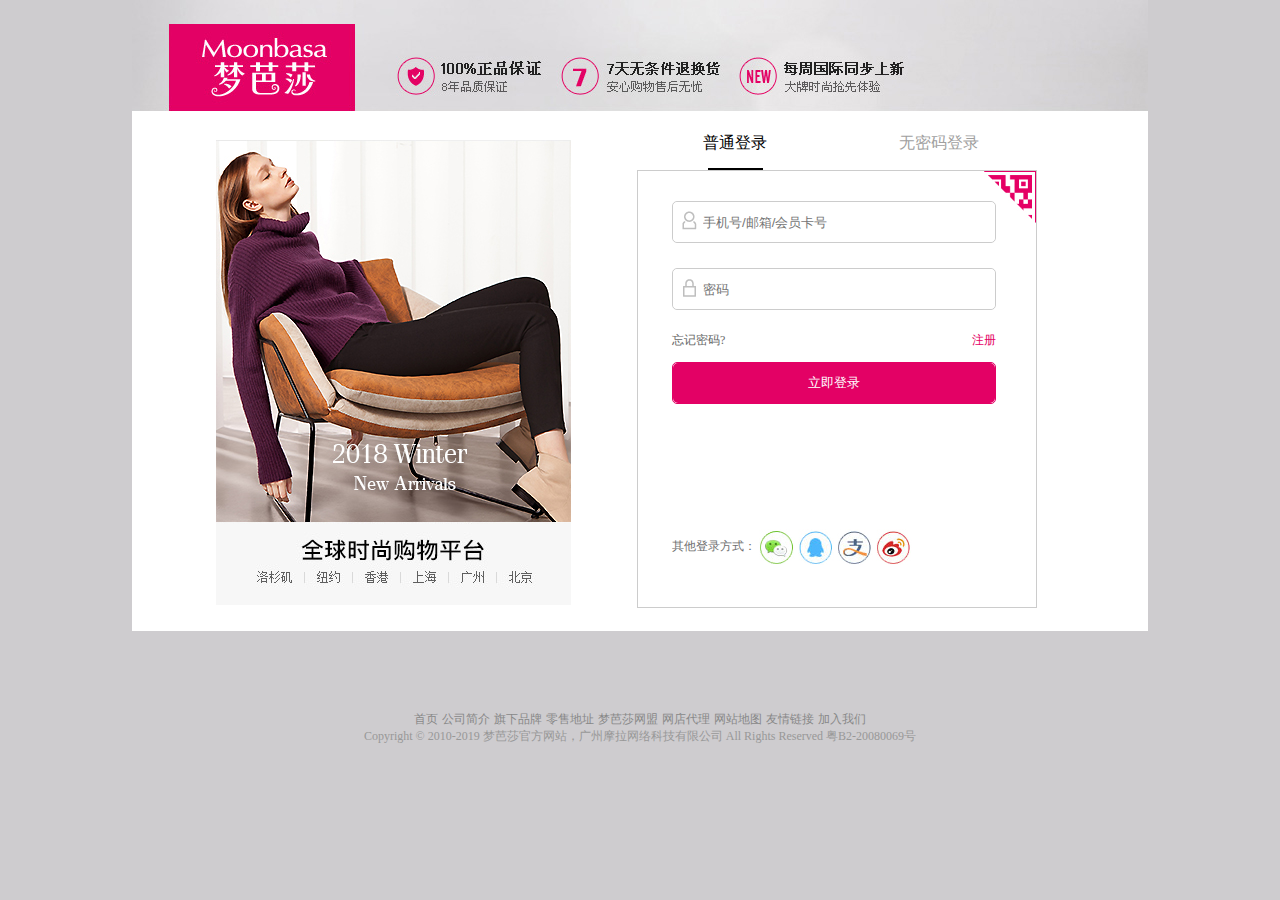
<file: project/html/login.html>
<!doctype html>
<html lang="en">
<head>
	<meta charset="UTF-8">
	<title>Document</title>
	<link rel="stylesheet" type="text/css" href="../css/login.css">
</head>
<body>
	<div id="wrap">
		<a id="header" href="#">
			<img src="../img/dl_zc.jpg">
		</a>
		<div id="main">
			<div id="main_l">
				<img src="../img/dl_zc2.jpg">
			</div>
			<div id="main_r">
				<a id="dl" href="#">
					普通登录
					<span></span>
				</a>
				<a id="npwd" href="#">
					无密码登录
					<span></span>
				</a>
				<div id="main_r_box">
					<div id="ewm"></div>
					<div id="plogin">
						<div id="plogin_1">
							<img id="plogin_1_img" src="../img/user.jpg">
							<img id="plogin_1_img2" src="../img/scuess.jpg">
							<input class="ipt" type="text" id="uname" placeholder="手机号/邮箱/会员卡号">
							<label class="lab"><img src="../img/small_bar.jpg"><i>手机号/邮箱/会员卡号不能为空</i></label>
						</div>
						<div id="plogin_2">
							<img id="plogin_2_img" src="../img/suozi.jpg">
							<img id="plogin_2_img2" src="../img/scuess.jpg">
							<input class="ipt" type="password" id="upwd" placeholder="密码">
							<label class="lab_1"><img src="../img/small_bar.jpg"><i>密码不能为空</i></label>
						</div>
						<div id="plogin_3">
							<a id="change1" href="#">换一张</a>
							<div id="plogin_3_yzm">
								<input id="Yzm" type="text" placeholder="验证码">
							</div>
							<label class="lab_2"><img src="../img/small_bar.jpg"><i>请输入验证码</i></label>
							<span></span>
						</div>
					</div>
					<div id="plogin2">
						<div id="plogin2_1">
							<img id="plogin2_1_img" src="../img/user.jpg">
							<input class="ipt1" type="text" placeholder="输入手机号">
							<label class="lab1"><img src="../img/small_bar.jpg"><i>手机号不能为空</i></label>
						</div>
						<div id="plogin2_2">
							<a id="change2" href="#">换一张</a>
							<div id="plogin2_3_yzm">
								<input type="text" placeholder="验证码">
							</div>
							<label class="lab2"><img src="../img/small_bar.jpg"><i>手机号不能为空</i></label>
							<span></span>
						</div>
						<div id="plogin2_3">
							<div  id="plogin2_3_dt">
								<img id="plogin2_3_dt_img" src="../img/suozi.jpg">
								<input type="text" placeholder="动态口令">
							</div>
							<div  id="plogin2_3_dbtn">
								<input type="button" value="获取手机动态口令">
							</div>
						</div>
						
					</div>
					<a class="fpwd" href="#">忘记密码?</a>
					<a class="register" href="register.html">注册</a>
					<div id="btn">
						<input type="button" value="立即登录">
					</div>
					<div id="other_login">
						其他登录方式：
						<a href="#"><img src="../img/wx.jpg"></a>
						<a href=""><img src="../img/qq.jpg"></a>
						<a href=""><img src="../img/zfb.jpg"></a>
						<a href=""><img src="../img/wb.jpg"></a>
					</div>
				</div>
			</div>
		</div>
		<div id="footer">
			<a href="#">首页</a>
			<a href="#">公司简介</a>
			<a href="#">旗下品牌</a>
			<a href="#">零售地址</a>
			<a href="#">梦芭莎网盟</a>
			<a href="#">网店代理</a>
			<a href="#">网站地图</a>
			<a href="#">友情链接</a>
			<a href="#">加入我们</a>
			<p>
            	Copyright © 2010-2019 梦芭莎官方网站，广州摩拉网络科技有限公司 All Rights Reserved 粤B2-20080069号
			</p>
		</div>
	</div>
</body>
</html>
<script src="../js/jquery-1.11.1.js"></script>
<script src="../js/public.js"></script>
<script src="../js/login.js"></script>
</file>
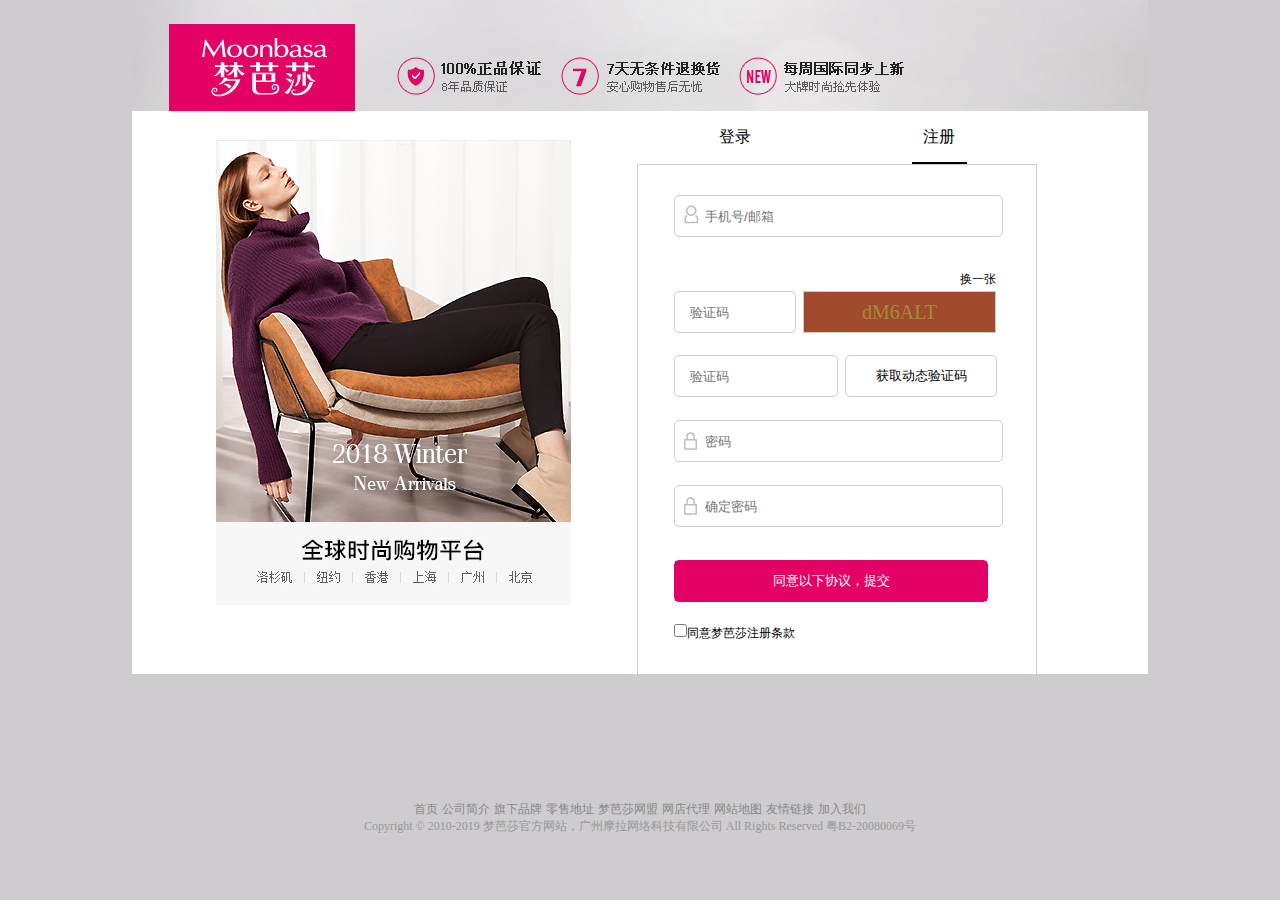
<file: project/html/register.html>
<!doctype html>
<html lang="en">
<head>
	<meta charset="UTF-8">
	<title>Document</title>
	<link rel="stylesheet" type="text/css" href="../css/register.css">
</head>
<body>
	<div id="wrap">
		<a id="header" href="#">
			<img src="../img/dl_zc.jpg">
		</a>
		<div id="main">
			<div id="main_l">
				<img src="../img/dl_zc2.jpg">
			</div>
			<div id="main_r">
				<a id="dl" href="login.html">登录</a>
				<a id="zc" href="#">
					注册
					<span></span>
				</a>
				<div id="main_b">
					<form>
						<div id="oDiv_ipt">
							<img id="oDiv_ipt_img" src="../img/user.jpg">
							<input class="ipt"  type="text" placeholder="手机号/邮箱">
							<label class="lab"><img src="../img/small_bar.jpg"><i>请输入邮箱或手机号！</i></label>
						</div>
						<div id="oDiv2_ipt">
							<a id="change" href="#">换一张</a>
							<div id="oDiv2_ipt_1">
								<input class="ipt_1" type="text" placeholder="验证码">
								<label class="lab_1"><img src="../img/small_bar.jpg"><i>请输入验证码！</i></label>
							</div>
							<span></span>
						</div>
						<div id="oDiv3_ipt">
							<div id="oDiv3_ipt_1">
								<input class="ipt_2" type="text" placeholder="验证码">
								<label class="lab_2"><img src="../img/small_bar.jpg"><i>请输入动态验证码！</i></label>
							</div>
							<div id="oDiv3_ipt_2">
								<input id="dm" type="button" value="获取动态验证码">
							</div>
						</div>
						<div id="oDiv4_ipt">
							<img id="oDiv4_ipt_img" src="../img/suozi.jpg">
							<input class="ipt_3" type="password" placeholder="密码">
							<label class="lab_3"><img src="../img/small_bar.jpg"><i>请输入8-20位字母和数字！</i></label>
						</div>
						<div id="oDiv5_ipt">
							<img id="oDiv5_ipt_img" src="../img/suozi.jpg">
							<input class="ipt_4" type="password" placeholder="确定密码">
							<label class="lab_4"><img src="../img/small_bar.jpg"><i>请再次输入密码！</i></label>
						</div>
						<div id="oDiv6_ipt">
							<input id="Btn" type="button" value="同意以下协议，提交">
						</div>
						<div id="oDiv7_ipt">
							<input id="check" type="checkbox"><p>同意<i>梦芭莎注册条款</i></p>
						</div>
					</form>
				</div>
			</div>
		</div>
		<div id="footer">
			<a href="#">首页</a>
			<a href="#">公司简介</a>
			<a href="#">旗下品牌</a>
			<a href="#">零售地址</a>
			<a href="#">梦芭莎网盟</a>
			<a href="#">网店代理</a>
			<a href="#">网站地图</a>
			<a href="#">友情链接</a>
			<a href="#">加入我们</a>
			<p>
            	Copyright © 2010-2019 梦芭莎官方网站，广州摩拉网络科技有限公司 All Rights Reserved 粤B2-20080069号
			</p>
		</div>
	</div>
</body>
</html>
<script src="../js/jquery-1.11.1.js"></script>
<script src="../js/public.js"></script>
<script src="../js/register.js"></script>
</file>
<file: project/css/index.css>
body, ul, p, input, h3, h4, h5, a, dl, dd {
  margin: 0;
  padding: 0;
}

li {
  list-style: none;
}

img {
  vertical-align: middle;
}

a {
  text-decoration: none;
}

#header, #nav, #title, #menu, #main, #quan, #yx, #shoplist, #pph, #jhs, #mzsx, #youlike, #youlike_list, #more, #space, #footer {
  width: 1200px;
  margin: 0 auto;
}

body {
  height: 100%;
}

#headerwrap {
  width: 100%;
  height: 35px;
  background: #282828;
}

#header {
  height: 35px;
  background: url(../img/zheng.jpg) no-repeat;
}

#list {
  float: right;
  margin: 10px 40px 0  0;
}

#list .list_l1 {
  background: url();
}

#list li {
  float: left;
  background: url(../img/sbar.jpg) no-repeat left center;
}

#list li a {
  position: relative;
  display: block;
  padding: 0 10px;
  color: #fff;
  font-size: 12px;
}

#list li a .dy {
  position: absolute;
  top: 16px;
  left: -120px;
  display: none;
  z-index: 999;
}

#list li a .wb_ewm {
  position: absolute;
  top: 16px;
  left: -60px;
  display: none;
  z-index: 999;
}

#list li a .sj_ewm {
  position: absolute;
  top: 16px;
  left: -55px;
  display: none;
  z-index: 999;
}

#list li a .car {
  margin-left: 6px;
}

#list li a .sj {
  margin-left: 0;
  margin-right: 6px;
}

#navwrap {
  width: 100%;
  height: 48px;
  background: #f6f6f6;
}

#nav {
  height: 48px;
}

#nav_list {
  width: 1200px;
}

#nav_list li {
  width: 237px;
  height: 46px;
  border: 1px solid #e7e7e7;
  float: left;
  margin-left: 1px;
}

#nav_list .nav_list_1 {
  background: url(../img/nav_1s.jpg);
}

#nav_list .nav_list_2 {
  background: url(../img/nav_2s.jpg);
}

#nav_list .nav_list_3 {
  background: url(../img/nav_3s.jpg);
}

#nav_list .nav_list_4 {
  background: url(../img/nav_4s.jpg);
}

#nav_list .nav_list_5 {
  background: url(../img/nav_5s.jpg);
}

#titlewrap {
  width: 100%;
  height: 129px;
}

#title {
  position: relative;
  height: 103px;
  padding-top: 10px;
  margin-bottom: 36px;
}

#logo {
  position: absolute;
}

#search {
  position: absolute;
  left: 380px;
  top: 41px;
  width: 540px;
  height: 35px;
  background: #e50163;
}

input::-webkit-input-placeholder {
  color: #ccc;
}

#search .otext {
  padding: 0;
  position: absolute;
  top: 2px;
  left: 2px;
  border: 0;
  width: 439px;
  height: 31px;
  padding-left: 10px;
  outline: none;
  color: #000;
}

#search .sousuo {
  position: absolute;
  top: 2px;
  right: 2px;
  width: 85px;
  height: 31px;
  border: 0;
  background: #e50163;
  font-size: 16px;
  color: #fff;
}

#yrf {
  position: absolute;
  right: 0;
}

#menuwrap {
  width: 100%;
  height: 44px;
}

#menu {
  position: relative;
  height: 44px;
}

#menu_list {
  position: absolute;
  left: 190px;
}

#menu_list li {
  float: left;
  margin-left: 33px;
}

#menu_list li a {
  display: block;
  height: 40px;
  line-height: 40px;
  font-size: 14px;
  color: #727272;
}

#menu_list li a:hover {
  color: red;
}

#menu_list .menu_list_a {
  padding: 0 15px;
}

#menu_list .menu_list_a1 {
  color: red;
}

#menu_ware {
  position: absolute;
  width: 190px;
  height: 474px;
  background: #fff;
  z-index: 10;
}

#menu_ware ul li {
  position: relative;
}

#menu_ware ul li .boxwrap_1 {
  position: absolute;
  padding-left: 30px;
  width: 570px;
  height: 420px;
  border: 1px solid #ccc;
  background: #fff;
  top: 0;
  left: 190px;
  display: none;
}
#menu_ware ul li .boxwrap_1 dl {
  float: left;
}
#menu_ware ul li .boxwrap_1 .boxwrap_1_1 {
  width: 255px;
  margin-right: 30px;
  height: 144px;
  padding: 10px 0 5px 0;
}
#menu_ware ul li .boxwrap_1 .boxwrap_1_1 dt {
  margin-bottom: 8px;
  border-bottom: 2px solid #f3f3f3;
  padding-bottom: 10px;
}
#menu_ware ul li .boxwrap_1 .boxwrap_1_1 dt a {
  font-size: 13px;
  color: #000;
  font-weight: bolder;
}
#menu_ware ul li .boxwrap_1 .boxwrap_1_1 dd {
  height: 106px;
}
#menu_ware ul li .boxwrap_1 .boxwrap_1_1 dd a {
  margin-right: 13px;
  font-family: simsun;
  float: left;
  color: #8d8d8d;
  font-size: 12px;
  white-space: nowrap;
  width: 66px;
  line-height: 17px;
  margin-bottom: 4px;
}

#menu_ware ul li .boxwrap_2 {
  position: absolute;
  padding-left: 30px;
  width: 570px;
  height: 420px;
  border: 1px solid #ccc;
  background: #fff;
  top: -94px;
  left: 190px;
  display: none;
}
#menu_ware ul li .boxwrap_2 dl {
  float: left;
}
#menu_ware ul li .boxwrap_2 .boxwrap_2_1 {
  width: 255px;
  margin-right: 30px;
  height: 144px;
  padding: 10px 0 5px 0;
}
#menu_ware ul li .boxwrap_2 .boxwrap_2_1 dt {
  margin-bottom: 8px;
  border-bottom: 2px solid #f3f3f3;
  padding-bottom: 10px;
}
#menu_ware ul li .boxwrap_2 .boxwrap_2_1 dt a {
  font-size: 13px;
  color: #000;
  font-weight: bolder;
}
#menu_ware ul li .boxwrap_2 .boxwrap_2_1 dd {
  height: 106px;
}
#menu_ware ul li .boxwrap_2 .boxwrap_2_1 dd a {
  margin-right: 13px;
  font-family: simsun;
  float: left;
  color: #8d8d8d;
  font-size: 12px;
  white-space: nowrap;
  width: 66px;
  line-height: 17px;
  margin-bottom: 4px;
}

#menu_ware ul li .boxwrap_3 {
  position: absolute;
  padding-left: 30px;
  width: 570px;
  height: 420px;
  border: 1px solid #ccc;
  background: #fff;
  top: -249px;
  left: 190px;
  display: none;
}
#menu_ware ul li .boxwrap_3 dl {
  float: left;
}
#menu_ware ul li .boxwrap_3 .boxwrap_3_1 {
  width: 255px;
  margin-right: 30px;
  height: 144px;
  padding: 10px 0 5px 0;
}
#menu_ware ul li .boxwrap_3 .boxwrap_3_1 dt {
  margin-bottom: 8px;
  border-bottom: 2px solid #f3f3f3;
  padding-bottom: 10px;
}
#menu_ware ul li .boxwrap_3 .boxwrap_3_1 dt a {
  font-size: 13px;
  color: #000;
  font-weight: bolder;
}
#menu_ware ul li .boxwrap_3 .boxwrap_3_1 dd {
  height: 106px;
}
#menu_ware ul li .boxwrap_3 .boxwrap_3_1 dd a {
  margin-right: 13px;
  font-family: simsun;
  float: left;
  color: #8d8d8d;
  font-size: 12px;
  white-space: nowrap;
  width: 66px;
  line-height: 17px;
  margin-bottom: 4px;
}

#menu_ware ul li .boxwrap_4 {
  position: absolute;
  padding-left: 30px;
  width: 570px;
  height: 420px;
  border: 1px solid #ccc;
  background: #fff;
  top: -383px;
  left: 190px;
  display: none;
}
#menu_ware ul li .boxwrap_4 dl {
  float: left;
}
#menu_ware ul li .boxwrap_4 .boxwrap_4_1 {
  width: 255px;
  margin-right: 30px;
  height: 144px;
  padding: 10px 0 5px 0;
}
#menu_ware ul li .boxwrap_4 .boxwrap_4_1 dt {
  margin-bottom: 8px;
  border-bottom: 2px solid #f3f3f3;
  padding-bottom: 10px;
}
#menu_ware ul li .boxwrap_4 .boxwrap_4_1 dt a {
  font-size: 13px;
  color: #000;
  font-weight: bolder;
}
#menu_ware ul li .boxwrap_4 .boxwrap_4_1 dd {
  height: 106px;
}
#menu_ware ul li .boxwrap_4 .boxwrap_4_1 dd a {
  margin-right: 13px;
  font-family: simsun;
  float: left;
  color: #8d8d8d;
  font-size: 12px;
  white-space: nowrap;
  width: 66px;
  line-height: 17px;
  margin-bottom: 4px;
}

#menu_ware .menu_ware_l1 {
  width: 190px;
  height: 44px;
  background: #626262 url(../img/fl.jpg) no-repeat center center;
}

#menu_ware .menu_ware_l2, #menu_ware .menu_ware_l3, #menu_ware .menu_ware_l4, #menu_ware .menu_ware_l5 {
  padding: 0 16px 0 35px;
}

#menu_ware .menu_ware_l2 .l2_div, #menu_ware .menu_ware_l3 .l3_div, #menu_ware .menu_ware_l4 .l4_div {
  padding: 7px 0 7px 0;
  border-bottom: 1px solid #ccc;
}

#menu_ware .menu_ware_l2 .l2_div h3, #menu_ware .menu_ware_l3 .l3_div h3, #menu_ware .menu_ware_l4 .l4_div h3, #menu_ware .menu_ware_l5 .l5_div h3 {
  margin-bottom: 9px;
}

#menu_ware .menu_ware_l2 .l2_div h3 a, #menu_ware .menu_ware_l3 .l3_div h3 a, #menu_ware .menu_ware_l4 .l4_div h3 a, #menu_ware .menu_ware_l5 .l5_div h3 a {
  font-size: 20px;
  color: #000;
}

#menu_ware .menu_ware_l2 .l2_div h4 {
  width: 139px;
  height: 44px;
}

#menu_ware .menu_ware_l2 .l2_div h4 a, #menu_ware .menu_ware_l3 .l3_div h4 a, #menu_ware .menu_ware_l4 .l4_div h4 a, #menu_ware .menu_ware_l5 .l5_div h4 a {
  display: inline-block;
  padding: 0 3px 0 8px;
  font-size: 12px;
  font-weight: normal;
  min-width: 55px;
  color: #8c8c8c;
}

#menu_ware .menu_ware_l2 .l2_div h4 .l2_div_a1, #menu_ware .menu_ware_l2 .l2_div h4 .l2_div_a2, #menu_ware .menu_ware_l3 .l3_div h4 .l3_div_a1, #menu_ware .menu_ware_l3 .l3_div h4 .l3_div_a2, #menu_ware .menu_ware_l3 .l3_div h4 .l3_div_a3, #menu_ware .menu_ware_l3 .l3_div h4 .l3_div_a4 {
  border-right: 1px solid #ccc;
}

#menu_ware .menu_ware_l3 .l3_div h4 {
  width: 143px;
}

#menu_ware .menu_ware_l4 .l4_div .l4_div_a1, #menu_ware .menu_ware_l4 .l4_div .l4_div_a2, #menu_ware .menu_ware_l4 .l4_div .l4_div_a3, #menu_ware .menu_ware_l4 .l4_div .l4_div_a4, #menu_ware .menu_ware_l5 .l5_div .l5_div_a1, #menu_ware .menu_ware_l5 .l5_div .l5_div_a2 {
  border-right: 1px solid #ccc;
}

#menu_ware .menu_ware_l5 .l5_div {
  padding: 7px 0 7px 0;
}

#mainwrap {
  width: 100%;
  height: 430px;
}

#main {
  position: relative;
  height: 430px;
}

#main_box {
  position: relative;
}

#main #sball {
  position: absolute;
  height: 13px;
  right: 0;
  bottom: 20px;
  padding-right: 15px;
}

#sball span {
  float: left;
  width: 13px;
  height: 13px;
  border-radius: 50%;
  background: #000;
  margin-left: 10px;
}

#main a {
  position: absolute;
}

#quanwarp {
  width: 100%;
  height: 196px;
}

#quan {
  padding-top: 22px;
}

#yxwarp {
  width: 100%;
}

#yx .yx_a1 {
  display: block;
  height: 161px;
}

#yx .yx_a2 {
  display: block;
  height: 525px;
}

#shoplistwrap {
  width: 100%;
}

#banner {
  width: 1200px;
}

.banner_list {
  float: left;
  text-align: center;
  width: 291px;
  height: 560px;
  margin-right: 12px;
}

.banner_p {
  color: #c6c7c9;
  font-size: 12px;
  margin-top: 28px;
}

.banner_p2 {
  font-size: 16px;
  margin-top: 15px;
}

.banner_p3 {
  font-size: 20px;
  font-weight: bolder;
  color: #e50065;
}

.banner_btn {
  margin: 22px auto 0;
  width: 128px;
  height: 38px;
  border-radius: 38px;
  border: 1px solid #ccc;
  line-height: 38px;
  position: relative;
}

.nBtn {
  display: block;
  position: absolute;
  width: 126px;
  height: 36px;
  border: 0;
  border-radius: 38px;
  background: #fff;
  color: #000;
  top: 1px;
  left: 1px;
}

#pphwrap {
  overflow: hidden;
  width: 100%;
  background: url(../img/M5_21_101016_01.jpg) no-repeat top center;
}

#pul {
  width: 1200px;
}

#pul li {
  float: left;
}

.pul_list {
  height: 420px;
  position: relative;
  margin-right: 12px;
}

.pul_list_p1 {
  margin: 19px 0 0 13px;
  font-size: 16px;
  color: #000;
}

.pul_list_p2 {
  font-size: 14px;
  color: #ea005f;
  margin: 8px 0 0 13px;
}

.pul_list_btn {
  position: absolute;
  right: 11px;
  bottom: 41px;
  width: 138px;
  height: 38px;
  border: 1px solid #ccc;
  border-radius: 38px;
}

.pul_list_Btn {
  display: block;
  width: 138px;
  height: 38px;
  text-align: center;
  line-height: 38px;
  color: #999999;
}

#pul2 {
  overflow: hidden;
  width: 1200px;
}

#pul2 li {
  float: left;
}

.pul2_list {
  width: 282px;
  height: 486px;
  margin-right: 24px;
}

.pul2_p1 {
  font-size: 16px;
  margin: 17px 0 0 22px;
}

.pul2_p2 {
  font-size: 14px;
  color: #e80063;
  margin: 10px 0 0 22px;
}

.pul2_a {
  height: 20px;
  width: 67px;
  line-height: 20px;
  display: block;
  color: #000;
  font-size: 14px;
  margin: 20px 0 0 22px;
  border-bottom: 1px solid #ccc;
}

#fxclwrap {
  overflow: hidden;
  width: 100%;
}

#fxcl {
  margin: 0 auto;
  width: 1400px;
}

#fxcl_2 {
  position: relative;
  margin: 0 auto;
  width: 1400px;
}

.fxcl_2_box {
  position: relative;
  margin: 0 auto;
  width: 1200px;
  height: 442px;
  overflow: hidden;
}

.fxcl_2_box_ul {
  position: absolute;
  width: 3600px;
}

.fxcl_2_box li {
  float: left;
  margin-left: 15px;
}

.fxcl_2_l {
  position: absolute;
  left: 34px;
  top: 100px;
  display: block;
  width: 66px;
  height: 77px;
  background: url(../img/fxcl_2_l.jpg) no-repeat;
}

.fxcl_2_r {
  position: absolute;
  right: 19px;
  top: 100px;
  display: block;
  width: 66px;
  height: 77px;
  background: url(../img/fxcl_2_r.jpg) no-repeat;
}

.fxcl_more {
  width: 1200px;
  height: 73px;
  margin: 0 auto;
  padding-top: 43px;
}

.fxcl_more_a {
  display: block;
  width: 99px;
  height: 27px;
  border: 1px solid #000;
  border-radius: 27px;
  text-align: center;
  line-height: 27px;
  color: #000;
  margin: 0 auto;
}

.fxcl_mrt {
  width: 1200px;
  height: 652px;
  margin: 0 auto;
}

.fxcl_mrt_img {
  float: left;
  width: 650px;
  height: 509px;
}

.fxcl_mrt_box {
  text-align: center;
  float: right;
  width: 550px;
  height: 509px;
}

.fxcl_mrt_box h3 {
  font-size: 28px;
  font-family: monospace;
  margin-top: 100px;
}

.fxcl_mrt_box_p1 {
  margin-top: 28px;
  font-size: 18px;
  font-weight: bolder;
  color: #707070;
}

.fxcl_mrt_box_p2 {
  margin-top: 53px;
  font-size: 18px;
}

.fxcl_mrt_box_p3 {
  font-size: 18px;
}

.fxcl_mrt_box_p4 {
  margin: 58px 0 55px 0;
  font-size: 12px;
  color: #bdbdbd;
}

.fxcl_mrt_box_a {
  color: #000;
  border-bottom: 1px solid #000;
}

#jhswrap {
  width: 100%;
  height: 802px;
  background: url(../img/jhswrap.jpg) no-repeat top center;
}

#mzsxwrap {
  width: 100%;
}

.mzsx_box {
  width: 1200px;
  height: 745px;
  position: relative;
}

.mzsx_box1 {
  width: 1200px;
  height: 745px;
  position: relative;
  overflow: hidden;
}

.mzsx_box_ul {
  position: absolute;
  width: 7200px;
  height: 745px;
}

.mzsx_box_ul li {
  float: left;
}

.mzsx_box_l {
  width: 81px;
  height: 166px;
  position: absolute;
  top: 289px;
  left: -65px;
  z-index: 5;
  opacity: 0.2;
}

.mzsx_box_r {
  width: 81px;
  height: 166px;
  position: absolute;
  top: 289px;
  right: -65px;
  z-index: 5;
  opacity: 0.2;
}

#youlikewrap {
  width: 100%;
  overflow: hidden;
}

.youlike_list_li {
  float: left;
  width: 224px;
  height: 380px;
  margin-right: 20px;
}

.youlike_p1 {
  text-align: center;
  margin: 18px 0 0 12px;
  float: left;
  width: 200px;
  color: #000000;
  overflow: hidden;
  white-space: nowrap;
  text-overflow: ellipsis;
}

.youlike_p1 a {
  font-size: 14px;
  color: #6f6f6f;
}

.youlike_p2 {
  text-align: center;
  font-weight: bolder;
  color: #ff0000;
}

.youlike_i {
  text-decoration: line-through;
  font-size: 12px;
  font-style: normal;
  font-weight: normal;
  color: #b38f80;
}

#morewrap {
  width: 100%;
}
#morewrap .more_activity {
  width: 1200px;
  background: red;
}
#morewrap .more_activity .more_activity_li {
  width: 384px;
  height: 213px;
  border: 1px solid #e3e1e2;
  margin: 0 21px 21px 0;
  float: left;
}
#morewrap .more_activity .more_activity_li .more_activity_li_img {
  display: block;
  border-bottom: 1px solid #ccc;
}
#morewrap .more_activity .more_activity_li .more_activity_li_p {
  height: 30px;
  line-height: 30px;
  margin-left: 16px;
}
#morewrap .more_activity .more_activity_li .more_activity_li_p .more_a {
  color: #000;
}

#spacewrap {
  overflow: hidden;
  width: 100%;
  height: 58px;
}
#spacewrap #space {
  height: 58px;
}

#mapwrap {
  width: 100%;
  height: 152px;
  background: #ececec;
}
#mapwrap #map {
  width: 1160px;
  height: 137px;
  background: #ececec;
  padding: 15px 0 0 40px;
  margin: 0 auto;
}
#mapwrap #map ul {
  float: left;
  margin-right: 60px;
}
#mapwrap #map ul h3 {
  font-size: 12px;
}
#mapwrap #map ul li a {
  display: block;
  font-size: 12px;
  color: #7f7f7f;
  line-height: 22px;
}

#footerwrap {
  width: 100%;
  height: 246px;
}
#footerwrap #footer {
  height: 246px;
}
#footerwrap #footer .footer_div {
  width: 665px;
  height: 39px;
  margin: 15px auto 0;
}
#footerwrap #footer .footer_div img {
  margin: 0 13px;
}
#footerwrap #footer .footer_div .fimg_1 {
  border-right: 1px solid #d9d9d9;
}
#footerwrap #footer .footer_div .fimg_3 {
  border-left: 1px solid #d9d9d9;
}
#footerwrap #footer .footer_div2 {
  text-align: center;
  margin-top: 35px;
  width: 1200px;
  height: 49px;
}
#footerwrap #footer .footer_div2 .footer_div2_list a {
  font-size: 12px;
  color: #797979;
}
#footerwrap #footer .footer_div2 .footer_div2_p {
  line-height: 30px;
  font-size: 12px;
  color: #797979;
}
#footerwrap #footer .footer_div3 {
  margin-top: 20px;
  width: 1200px;
  height: 40px;
  text-align: center;
}

#rightbar {
  position: fixed;
  top: 0;
  right: 0;
  width: 36px;
  height: 100%;
  background: #000;
  z-index: 1000;
}

#rightbar_box {
  position: absolute;
  top: 25%;
  width: 36px;
  height: 300px;
}

.rightbar_span {
  position: relative;
  width: 36px;
  height: 36px;
  background: url(../img/right_user.jpg) no-repeat;
  display: block;
  margin-bottom: 10px;
}

.rightbar_span_1 {
  position: absolute;
  width: 274px;
  height: 216px;
  background: #fff;
  border: 1px solid #ccc;
  border-right: 0;
  left: -275px;
  display: none;
}

.right_dl {
  position: relative;
  width: 274px;
  height: 26px;
  margin-top: 15px;
}

.right_dl_a {
  position: absolute;
  border: 1px solid #c10055;
  display: block;
  width: 85px;
  height: 24px;
  font-size: 12px;
  color: #c10055;
  text-align: center;
  line-height: 26px;
  left: 40px;
}

.right_dl_a1 {
  position: absolute;
  border: 1px solid #c10055;
  display: block;
  width: 85px;
  height: 24px;
  font-size: 12px;
  color: #c10055;
  text-align: center;
  line-height: 26px;
  left: 147px;
}

.right_dd {
  margin-top: 13px;
  position: relative;
  width: 274px;
  height: 30px;
}

.right_dd_a {
  position: absolute;
  text-align: center;
  line-height: 30px;
  display: block;
  border-top: 1px solid #ccc;
  border-right: 1px solid #ccc;
  width: 137px;
  height: 30px;
  color: #797979;
}

.right_dd_a1 {
  border-top: 1px solid #ccc;
  line-height: 30px;
  text-align: center;
  position: absolute;
  left: 138px;
  display: block;
  width: 137px;
  height: 30px;
  color: #797979;
}

.rightbar_div {
  position: relative;
  width: 36px;
  height: 123px;
  border-top: 1px solid #3e3e3e;
  border-bottom: 1px solid #3e3e3e;
  background: url(../img/right_car.jpg) no-repeat;
}

.rightbar_num {
  width: 18px;
  height: 18px;
  background: #e50065;
  border-radius: 18px;
  text-align: center;
  line-height: 18px;
  color: #fff;
  font-size: 12px;
  position: absolute;
  bottom: 14px;
  left: 9px;
}

.rightbar_show {
  position: fixed;
  top: 0;
  right: 36px;
  width: 255px;
  background: #eee;
  border: 1px solid #ccc;
  border-right: 0;
  z-index: 1000;
  display: none;
  padding: 10px;
}

.rightbar_close {
  position: relative;
  width: 100%;
  height: 30px;
}

.rightbar_close p {
  position: absolute;
  top: 0;
  left: 0;
  font-size: 12px;
  color: #555555;
}

.rightbar_text {
  position: absolute;
  text-align: center;
  font-size: 12px;
  width: 120px;
  height: 36px;
  top: 200px;
  left: 62px;
}

.rightbar_close img {
  position: absolute;
  right: 0;
  top: 0;
}

.rightbar_heart {
  margin-top: 10px;
  width: 36px;
  height: 36px;
  background: url(../img/right_heart.jpg) no-repeat;
}

.rightbar_wx {
  position: relative;
  width: 36px;
  height: 36px;
  background: url(../img/right_wx.jpg) no-repeat;
}

.rightbar_wxewm {
  position: absolute;
  left: -141px;
  top: -250px;
  width: 141px;
  height: 348px;
  display: none;
}

.rightbar_kf {
  width: 36px;
  height: 36px;
  background: url(../img/right_kf.jpg) no-repeat;
}

.rightbar_top {
  position: absolute;
  width: 36px;
  height: 36px;
  background: url(../img/right_top.jpg) no-repeat;
  bottom: 10%;
  right: 0;
}

/*# sourceMappingURL=index.css.map */
</file>
<file: project/css/details.css>
ul, body, p, h2, h3 {
  margin: 0;
  padding: 0;
}

li {
  list-style: none;
}

a {
  text-decoration: none;
}

img {
  vertical-align: middle;
}

#headerwrap {
  width: 100%;
  height: 35px;
  background: #282828;
}
#headerwrap #header {
  margin: 0 auto;
  width: 1200px;
  height: 35px;
  background: url(../img/zheng.jpg) no-repeat;
}
#headerwrap #header #list {
  float: right;
  margin: 10px 40px 0  0;
}
#headerwrap #header #list li {
  float: left;
  background: url(../img/sbar.jpg) no-repeat left center;
}
#headerwrap #header #list li a {
  position: relative;
  display: block;
  padding: 0 10px;
  color: #fff;
  font-size: 12px;
}
#headerwrap #header #list li a .dy {
  position: absolute;
  top: 16px;
  left: -120px;
  display: none;
  z-index: 999;
}
#headerwrap #header #list li a .wb_ewm {
  position: absolute;
  top: 16px;
  left: -60px;
  display: none;
  z-index: 999;
}
#headerwrap #header #list li a .sj_ewm {
  position: absolute;
  top: 16px;
  left: -55px;
  display: none;
  z-index: 999;
}
#headerwrap #header #list li a .car {
  margin-left: 6px;
}
#headerwrap #header #list li a .sj {
  margin-left: 0;
  margin-right: 6px;
}
#headerwrap #header #list .list_l1 {
  background: url();
}

#titlewrap {
  width: 100%;
  height: 90px;
}
#titlewrap #title {
  position: relative;
  margin: 0 auto;
  width: 1200px;
  height: 75px;
  padding-bottom: 15px;
  overflow: hidden;
}
#titlewrap #title .title_logo {
  float: left;
  width: 232px;
  height: 26px;
  margin-top: 15px;
  padding-right: 15px;
  border-right: 1px solid #ccc;
}
#titlewrap #title .title_shop {
  width: 148px;
  height: 36px;
  margin: 10px 0 0 15px;
  float: left;
}
#titlewrap #title .title_shop .title_shop_p1 {
  line-height: 12px;
}
#titlewrap #title .title_shop .title_shop_p1 a {
  font-size: 12px;
  color: #000;
}
#titlewrap #title .title_shop .title_shop_p2 a {
  font-size: 12px;
  color: #fff;
  background: #000;
}
#titlewrap #title .search {
  position: absolute;
  right: 90px;
  top: 15px;
  width: 540px;
  height: 35px;
  background: #e50163;
}
#titlewrap #title .search .otext {
  padding: 0;
  position: absolute;
  top: 2px;
  left: 2px;
  border: 0;
  width: 439px;
  height: 31px;
  padding-left: 10px;
  outline: none;
  color: #000;
}
#titlewrap #title .search .sousuo {
  position: absolute;
  top: 2px;
  right: 2px;
  width: 85px;
  height: 31px;
  border: 0;
  background: #e50163;
  font-size: 16px;
  color: #fff;
  outline: none;
}
#titlewrap #title .bendian {
  position: absolute;
  top: 15px;
  right: 0;
  width: 87px;
  height: 35px;
  background: #000;
}
#titlewrap #title .bendian .bdbtn {
  position: absolute;
  top: 1px;
  left: 1px;
  width: 85px;
  height: 33px;
  border: 0;
  outline: none;
  background: #000;
  color: #fff;
}

input::-webkit-input-placeholder {
  color: #ccc;
}

#title_mbswrap {
  width: 100%;
  height: 99px;
}
#title_mbswrap #title_mbs {
  width: 1200px;
  height: 99px;
  margin: 0 auto;
}

#navwrap {
  width: 100%;
  height: 84px;
}
#navwrap #nav {
  padding: 20px 0 8px 0;
  margin: 0 auto;
  width: 1200px;
  height: 56px;
}
#navwrap #nav .nav_list li {
  float: left;
}
#navwrap #nav .nav_list li a {
  color: #000;
  text-align: center;
  display: block;
  width: 80px;
  height: 56px;
  line-height: 56px;
}
#navwrap #nav .nav_list li .nav_list_a14 {
  color: red;
}

#bannerwrap {
  width: 100%;
}
#bannerwrap #banner {
  position: relative;
  margin: 0 auto;
  width: 1200px;
}
#bannerwrap #banner .banner_div {
  float: left;
  position: relative;
  width: 431px;
  height: 654px;
  padding: 8px 0 14px 0;
}
#bannerwrap #banner .banner_div .bdiv {
  position: absolute;
  left: 20px;
  width: 385px;
  height: 520px;
  z-index: 10;
}
#bannerwrap #banner .banner_div .bdiv .fdj {
  position: absolute;
  width: 96px;
  height: 129px;
  background: #000;
  opacity: 0.5;
  z-index: 10;
  display: none;
}
#bannerwrap #banner .banner_div .banner_big {
  position: relative;
  margin-left: 20px;
  width: 385px;
  height: 520px;
}
#bannerwrap #banner .banner_div .banner_big img {
  position: absolute;
  top: 0;
  left: 0;
}
#bannerwrap #banner .banner_div .banner_small {
  position: absolute;
  bottom: 50px;
  left: 35px;
  width: 358px;
  height: 81px;
  overflow: hidden;
}
#bannerwrap #banner .banner_div .banner_small .banner_ul {
  position: absolute;
  width: 429px;
  height: 74px;
}
#bannerwrap #banner .banner_div .banner_small .banner_ul .banner_ul_l1 {
  margin-left: 18px;
  border: 1px solid #000;
}
#bannerwrap #banner .banner_div .banner_small .banner_ul li {
  border: 1px solid #fff;
  float: left;
  width: 50px;
  height: 68px;
  margin: 6px 9px 0;
}
#bannerwrap #banner .banner_div .banner_small .banner_ul li img {
  width: 50px;
  height: 68px;
}
#bannerwrap #banner .banner_div .banner_l {
  width: 24px;
  height: 79px;
  position: absolute;
  left: 20px;
  bottom: 50px;
  line-height: 79px;
  opacity: 0.5;
}
#bannerwrap #banner .banner_div .banner_r {
  width: 24px;
  height: 79px;
  position: absolute;
  right: 26px;
  bottom: 50px;
  line-height: 79px;
  opacity: 0.5;
}
#bannerwrap #banner .banner_div .banner_r img {
  position: absolute;
  right: 0;
  top: 27px;
}
#bannerwrap #banner .banner_large {
  display: none;
  width: 385px;
  height: 520px;
  background: #fff;
  position: absolute;
  border: 1px solid #000;
  left: 415px;
  top: 8px;
  overflow: hidden;
}
#bannerwrap #banner .banner_large .largeimg {
  position: absolute;
  top: 0;
  left: 0;
}
#bannerwrap #banner .banner_div1 {
  float: left;
  width: 543px;
  height: 625px;
  margin: 8px 0 15px 0;
  padding: 0 55px 10px 14px;
}
#bannerwrap #banner .banner_div1 h2 {
  color: #1c1c1c;
  font-family: 'Microsoft Yahei';
  font-weight: 400;
  font-size: 20px;
}
#bannerwrap #banner .banner_div1 .banner_div1_box {
  padding: 10px 0 0 16px;
  margin-top: 10px;
  width: 547px;
  height: 126px;
  background: url(../img/banner_div1.png) no-repeat;
}
#bannerwrap #banner .banner_div1 .banner_div1_box .br_d1_b_div {
  position: relative;
  width: 310px;
  height: 52px;
}
#bannerwrap #banner .banner_div1 .banner_div1_box .br_d1_b_div .br_span {
  position: relative;
  height: 52px;
  font-size: 48px;
  line-height: 48px;
  display: block;
  color: #e50065;
}
#bannerwrap #banner .banner_div1 .banner_div1_box .br_d1_b_div .br_span .br_span_i {
  font-size: 20px;
  font-style: normal;
}
#bannerwrap #banner .banner_div1 .banner_div1_box .br_d1_b_div .br_span .br_b {
  position: absolute;
  left: 15px;
  font-weight: normal;
}
#bannerwrap #banner .banner_div1 .banner_div1_box .br_d1_b_div .br_div {
  width: 60px;
  height: 52px;
  position: absolute;
  left: 105px;
  top: 5px;
}
#bannerwrap #banner .banner_div1 .banner_div1_box .br_d1_b_div .br_div .br_div_span1 {
  display: block;
  color: #fff;
  font-size: 12px;
  text-align: center;
  height: 18px;
  background: url(../img/br_div_span1.png) no-repeat;
}
#bannerwrap #banner .banner_div1 .banner_div1_box .br_d1_b_div .br_div .br_div_span2 {
  color: #666;
}
#bannerwrap #banner .banner_div1 .banner_div1_box .br_d1_b_div .br_div .br_div_span2 .br_div_span2_i {
  font-style: normal;
  text-decoration: line-through;
}
#bannerwrap #banner .banner_div1 .banner_div1_box .br_d1_b_div .br_p {
  font-size: 12px;
}
#bannerwrap #banner .banner_div1 .banner_div1_box .br_d1_b_div .br_p a {
  display: inline-block;
  font-size: 12px;
  color: #000;
  padding-right: 15px;
  border-right: 1px solid #000;
}
#bannerwrap #banner .banner_div1 .banner_div1_box .br_d1_b_div .br_p a i {
  font-style: normal;
  text-decoration: underline;
}
#bannerwrap #banner .banner_div1 .banner_div1_box2 {
  padding-top: 35px;
  width: 100%;
}
#bannerwrap #banner .banner_div1 .banner_div1_box2 .b_box2_div {
  position: relative;
  width: 100%;
  height: 42px;
}
#bannerwrap #banner .banner_div1 .banner_div1_box2 .b_box2_div .bbox2d_span {
  position: absolute;
  top: 0;
  left: 0;
  line-height: 42px;
  font-size: 12px;
  color: #666666;
  display: block;
  width: 36px;
  height: 42px;
  background: #fff;
}
#bannerwrap #banner .banner_div1 .banner_div1_box2 .b_box2_div .bbox2d_ul {
  position: absolute;
  top: 0;
  left: 36px;
  height: 42px;
}
#bannerwrap #banner .banner_div1 .banner_div1_box2 .b_box2_div .bbox2d_ul .bbox2d_ul_li {
  float: left;
  width: 98px;
  height: 42px;
  background: url(../img/color_bg.png) no-repeat;
}
#bannerwrap #banner .banner_div1 .banner_div1_box2 .b_box2_div .bbox2d_ul .bbox2d_ul_li .bbox2d_ul_li_img {
  position: absolute;
  left: 2px;
  top: 2px;
}
#bannerwrap #banner .banner_div1 .banner_div1_box2 .b_box2_div .bbox2d_ul .bbox2d_ul_li .bbox2d_ul_li_a {
  position: absolute;
  top: 10px;
  right: 10px;
  font-size: 12px;
  color: #000;
}
#bannerwrap #banner .banner_div1 .banner_div1_box2 .b_box2_div1 {
  position: relative;
  margin-top: 20px;
  width: 100%;
  height: 30px;
}
#bannerwrap #banner .banner_div1 .banner_div1_box2 .b_box2_div1 .bbox2d1_span {
  display: block;
  width: 36px;
  height: 30px;
  background: #fff;
  line-height: 30px;
  font-size: 12px;
}
#bannerwrap #banner .banner_div1 .banner_div1_box2 .b_box2_div1 .bbox2d1_ul {
  height: 30px;
  position: absolute;
  top: 0;
  left: 36px;
}
#bannerwrap #banner .banner_div1 .banner_div1_box2 .b_box2_div1 .bbox2d1_ul .bbox2d1_ul_li {
  border: 1px solid #d4013c;
}
#bannerwrap #banner .banner_div1 .banner_div1_box2 .b_box2_div1 .bbox2d1_ul li {
  text-align: center;
  line-height: 28px;
  font-size: 12px;
  float: left;
  width: 43px;
  height: 28px;
  background: #fff;
  border: 1px solid #ccc;
  margin-right: 9px;
}
#bannerwrap #banner .banner_div1 .banner_div1_box2 .b_box2_div2 {
  position: relative;
  margin-top: 20px;
  width: 100%;
  height: 34px;
}
#bannerwrap #banner .banner_div1 .banner_div1_box2 .b_box2_div2 .bbox2d2_span {
  position: absolute;
  top: 0;
  left: 0;
  display: block;
  width: 36px;
  height: 34px;
  background: #fff;
  line-height: 34px;
  font-size: 12px;
}
#bannerwrap #banner .banner_div1 .banner_div1_box2 .b_box2_div2 .bbox2d2_div {
  position: absolute;
  top: 0;
  left: 36px;
  width: 77px;
  height: 32px;
  border: 1px solid #ccc;
}
#bannerwrap #banner .banner_div1 .banner_div1_box2 .b_box2_div2 .bbox2d2_div .bbox2d2_div_b {
  display: inline-block;
  width: 54px;
  height: 32px;
  font-weight: normal;
  text-align: center;
  line-height: 32px;
  border-right: 1px solid #ccc;
}
#bannerwrap #banner .banner_div1 .banner_div1_box2 .b_box2_div2 .bbox2d2_div .addp {
  position: absolute;
  right: 0;
  top: 0;
  border-bottom: 1px solid #ccc;
}
#bannerwrap #banner .banner_div1 .banner_div1_box2 .b_box2_div2 .bbox2d2_div .add {
  display: block;
  width: 22px;
  height: 16px;
  text-align: center;
  line-height: 16px;
  font-style: normal;
}
#bannerwrap #banner .banner_div1 .banner_div1_box2 .b_box2_div2 .bbox2d2_div .removep {
  position: absolute;
  right: 0;
  bottom: 0;
}
#bannerwrap #banner .banner_div1 .banner_div1_box2 .b_box2_div2 .bbox2d2_span2 {
  position: absolute;
  top: 10px;
  left: 125px;
  font-size: 12px;
  color: #7f7f7f;
}
#bannerwrap #banner .banner_div1 .banner_div1_box2 .b_box2_div3 {
  width: 100%;
  height: 52px;
  margin-top: 20px;
}
#bannerwrap #banner .banner_div1 .banner_div1_box2 .b_box2_div3 .b_box2_div3_span {
  display: block;
  width: 204px;
  height: 50px;
  border: 1px solid #e40165;
  float: left;
  font-size: 18px;
  line-height: 50px;
  text-align: center;
  color: #d4013c;
}
#bannerwrap #banner .banner_div1 .banner_div1_box2 .b_box2_div3 .b_box2_div3_span2 {
  display: block;
  width: 204px;
  height: 50px;
  border: 1px solid #e40165;
  background: #e40165;
  float: left;
  font-size: 18px;
  line-height: 50px;
  text-align: center;
  color: #fff;
  margin-left: 30px;
}
#bannerwrap #banner .banner_div1 .banner_div1_box2 .b_box2_div4 {
  width: 100%;
  height: 20px;
  margin-top: 25px;
  background: url(../img/tj.png) no-repeat;
}
#bannerwrap #banner .banner_div2 {
  width: 126px;
  height: 640px;
  position: absolute;
  right: 0;
  padding-left: 20px;
  border-left: 1px solid #ccc;
}
#bannerwrap #banner .banner_div2 .banner_div2_div {
  position: relative;
  font-size: 14px;
  width: 120px;
  height: 22px;
  text-align: center;
  margin-bottom: 8px;
}
#bannerwrap #banner .banner_div2 .banner_div2_div .bannerd2d_span1 {
  position: absolute;
  top: 10px;
  display: block;
  width: 20px;
  height: 2px;
  background: #ccc;
}
#bannerwrap #banner .banner_div2 .banner_div2_div .bannerd2d_span2 {
  position: absolute;
  top: 10px;
  right: 0;
  display: block;
  width: 20px;
  height: 2px;
  background: #ccc;
}
#bannerwrap #banner .banner_div2 .banner_div2_box {
  position: absolute;
  top: 30px;
  width: 120px;
  height: 546px;
  overflow: hidden;
}
#bannerwrap #banner .banner_div2 .banner_div2_box .banner_d2_b_ul {
  position: absolute;
  width: 120px;
}
#bannerwrap #banner .banner_div2 .banner_div2_box .banner_d2_b_ul li {
  text-align: center;
}
#bannerwrap #banner .banner_div2 .banner_div2_box .banner_d2_b_ul li p {
  height: 20px;
  line-height: 20px;
  font-size: 12px;
  color: #555;
}
#bannerwrap #banner .banner_div2 .banner_btn {
  position: absolute;
  top: 576px;
  width: 120px;
  height: 24px;
}
#bannerwrap #banner .banner_div2 .banner_btn .banner_btn1 {
  position: absolute;
  left: 0;
  width: 50px;
  height: 24px;
  background: #fff;
  background: url(../img/lbu.png) no-repeat center right;
  opacity: 0.5;
}
#bannerwrap #banner .banner_div2 .banner_btn .banner_btn2 {
  position: absolute;
  top: 0;
  right: 0;
  width: 50px;
  height: 24px;
  background: url(../img/lbd.png) no-repeat center left;
  opacity: 0.5;
}

#mapwrap {
  overflow: hidden;
  width: 100%;
  height: 152px;
  background: #ececec;
}
#mapwrap #map {
  width: 1160px;
  height: 137px;
  background: #ececec;
  padding: 15px 0 0 40px;
  margin: 0 auto;
}
#mapwrap #map ul {
  float: left;
  margin-right: 60px;
}
#mapwrap #map ul h3 {
  font-size: 12px;
}
#mapwrap #map ul li a {
  display: block;
  font-size: 12px;
  color: #7f7f7f;
  line-height: 22px;
}

#footerwrap {
  width: 100%;
  height: 246px;
}
#footerwrap #footer {
  margin: 0 auto;
  width: 1200px;
  height: 246px;
}
#footerwrap #footer .footer_div {
  width: 665px;
  height: 39px;
  margin: 15px auto 0;
}
#footerwrap #footer .footer_div img {
  margin: 0 13px;
}
#footerwrap #footer .footer_div .fimg_1 {
  border-right: 1px solid #d9d9d9;
}
#footerwrap #footer .footer_div .fimg_3 {
  border-left: 1px solid #d9d9d9;
}
#footerwrap #footer .footer_div2 {
  text-align: center;
  margin-top: 35px;
  width: 1200px;
  height: 49px;
}
#footerwrap #footer .footer_div2 .footer_div2_list a {
  font-size: 12px;
  color: #797979;
}
#footerwrap #footer .footer_div2 .footer_div2_p {
  line-height: 30px;
  font-size: 12px;
  color: #797979;
}
#footerwrap #footer .footer_div3 {
  margin-top: 20px;
  width: 1200px;
  height: 40px;
  text-align: center;
}

#rightbar {
  position: fixed;
  top: 0;
  right: 0;
  width: 36px;
  height: 100%;
  background: #000;
  z-index: 1000;
}
#rightbar #rightbar_box {
  position: absolute;
  top: 25%;
  width: 36px;
  height: 300px;
}
#rightbar #rightbar_box .rightbar_span {
  position: relative;
  width: 36px;
  height: 36px;
  background: url(../img/right_user.jpg) no-repeat;
  display: block;
  margin-bottom: 10px;
}
#rightbar #rightbar_box .rightbar_span .rightbar_span_1 {
  position: absolute;
  width: 274px;
  height: 216px;
  background: #fff;
  border: 1px solid #ccc;
  border-right: 0;
  left: -275px;
  display: none;
}
#rightbar #rightbar_box .rightbar_span .rightbar_span_1 .right_dl {
  position: relative;
  width: 274px;
  height: 26px;
  margin-top: 15px;
}
#rightbar #rightbar_box .rightbar_span .rightbar_span_1 .right_dl .right_dl_a {
  position: absolute;
  border: 1px solid #c10055;
  display: block;
  width: 85px;
  height: 24px;
  font-size: 12px;
  color: #c10055;
  text-align: center;
  line-height: 26px;
  left: 40px;
}
#rightbar #rightbar_box .rightbar_span .rightbar_span_1 .right_dl .right_dl_a1 {
  position: absolute;
  border: 1px solid #c10055;
  display: block;
  width: 85px;
  height: 24px;
  font-size: 12px;
  color: #c10055;
  text-align: center;
  line-height: 26px;
  left: 147px;
}
#rightbar #rightbar_box .rightbar_span .rightbar_span_1 .right_dd {
  margin-top: 13px;
  position: relative;
  width: 274px;
  height: 30px;
}
#rightbar #rightbar_box .rightbar_span .rightbar_span_1 .right_dd .right_dd_a {
  position: absolute;
  text-align: center;
  line-height: 30px;
  display: block;
  border-top: 1px solid #ccc;
  border-right: 1px solid #ccc;
  width: 137px;
  height: 30px;
  color: #797979;
}
#rightbar #rightbar_box .rightbar_span .rightbar_span_1 .right_dd .right_dd_a1 {
  border-top: 1px solid #ccc;
  line-height: 30px;
  text-align: center;
  position: absolute;
  left: 138px;
  display: block;
  width: 137px;
  height: 30px;
  color: #797979;
}
#rightbar #rightbar_box .rightbar_div {
  position: relative;
  width: 36px;
  height: 123px;
  border-top: 1px solid #3e3e3e;
  border-bottom: 1px solid #3e3e3e;
  background: url(../img/right_car.jpg) no-repeat;
}
#rightbar #rightbar_box .rightbar_div .rightbar_num {
  width: 18px;
  height: 18px;
  background: #e50065;
  border-radius: 18px;
  text-align: center;
  line-height: 18px;
  color: #fff;
  font-size: 12px;
  position: absolute;
  bottom: 14px;
  left: 9px;
}
#rightbar #rightbar_box .rightbar_div .rightbar_show {
  position: fixed;
  top: 0;
  right: 36px;
  width: 255px;
  background: #eee;
  border: 1px solid #ccc;
  border-right: 0;
  z-index: 1000;
  display: none;
  padding: 10px;
}
#rightbar #rightbar_box .rightbar_div .rightbar_show .rightbar_close {
  position: relative;
  width: 100%;
  height: 30px;
}
#rightbar #rightbar_box .rightbar_div .rightbar_show .rightbar_close p {
  position: absolute;
  top: 0;
  left: 0;
  font-size: 12px;
  color: #555555;
}
#rightbar #rightbar_box .rightbar_div .rightbar_show .rightbar_close img {
  position: absolute;
  right: 0;
  top: 0;
}
#rightbar #rightbar_box .rightbar_div .rightbar_show .rightbar_text {
  position: absolute;
  text-align: center;
  font-size: 12px;
  width: 120px;
  height: 36px;
  top: 200px;
  left: 62px;
}
#rightbar #rightbar_box .rightbar_heart {
  margin-top: 10px;
  width: 36px;
  height: 36px;
  background: url(../img/right_heart.jpg) no-repeat;
}
#rightbar #rightbar_box .rightbar_wx {
  position: relative;
  width: 36px;
  height: 36px;
  background: url(../img/right_wx.jpg) no-repeat;
}
#rightbar #rightbar_box .rightbar_wx .rightbar_wxewm {
  position: absolute;
  left: -141px;
  top: -250px;
  width: 141px;
  height: 348px;
  display: none;
}
#rightbar #rightbar_box .rightbar_kf {
  width: 36px;
  height: 36px;
  background: url(../img/right_kf.jpg) no-repeat;
}
#rightbar .rightbar_top {
  position: absolute;
  width: 36px;
  height: 36px;
  background: url(../img/right_top.jpg) no-repeat;
  bottom: 10%;
  right: 0;
}

/*# sourceMappingURL=details.css.map */
</file>
<file: project/css/login.css>
body, ul, input, p {
  margin: 0;
  padding: 0;
}

body {
  background: #cecccf;
}

img {
  vertical-align: middle;
}

a {
  text-decoration: none;
}

i {
  font-style: normal;
}

#wrap {
  width: 100%;
}
#wrap #header {
  display: block;
  width: 1016px;
  margin: 0 auto;
}

#main {
  margin: 0 auto;
  width: 1016px;
  height: 520px;
  background: #fff;
}

#main_l {
  float: left;
  width: 505px;
  height: 520px;
}

#main_l img {
  margin: 29px 0 0 84px;
}

#main_r {
  width: 400px;
  height: 520px;
  position: relative;
  float: left;
}
#main_r #dl {
  margin-top: 22px;
  display: inline-block;
  position: absolute;
  width: 196px;
  height: 22px;
  padding-bottom: 15px;
  text-align: center;
  background: #fff;
  color: #000;
}
#main_r #dl span {
  width: 55px;
  height: 2px;
  position: absolute;
  right: 70px;
  bottom: 0;
  background: #000;
}
#main_r #npwd {
  margin-top: 22px;
  display: inline-block;
  position: absolute;
  width: 196px;
  height: 22px;
  padding-bottom: 15px;
  right: 0;
  text-align: center;
  background: #fff;
  color: #9f9f9f;
}
#main_r #npwd span {
  width: 55px;
  height: 2px;
  position: absolute;
  right: 70px;
  bottom: 0;
  background: #000;
  display: none;
}

#main_r_box {
  position: absolute;
  top: 59px;
  padding: 30px 0 0 34px;
  width: 364px;
  height: 406px;
  border: 1px solid #ccc;
}
#main_r_box #ewm {
  width: 52px;
  height: 52px;
  position: absolute;
  top: 0;
  right: 0;
  background: url(../img/ewm2.jpg);
}

#plogin {
  width: 322px;
  /*border: 1px solid #000;*/
  position: absolute;
}
#plogin #plogin_1 {
  width: 322px;
  height: 40px;
  border: 1px solid #ccc;
  border-radius: 5px;
}
#plogin #plogin_1 #plogin_1_img {
  position: absolute;
  top: 10px;
  left: 10px;
}
#plogin #plogin_1 #plogin_1_img2 {
  display: none;
  position: absolute;
  top: 14px;
  right: 10px;
}
#plogin #plogin_1 .ipt {
  padding-left: 30px;
  border-radius: 5px;
  width: 292px;
  height: 40px;
  border: 0;
  outline: none;
}
#plogin #plogin_1 .lab {
  display: none;
  position: absolute;
  top: 43px;
  font-size: 12px;
}
#plogin #plogin_2 {
  position: absolute;
  top: 67px;
  width: 322px;
  height: 40px;
  border: 1px solid #ccc;
  border-radius: 5px;
}
#plogin #plogin_2 #plogin_2_img {
  position: absolute;
  top: 10px;
  left: 10px;
}
#plogin #plogin_2 #plogin_2_img2 {
  display: none;
  position: absolute;
  top: 14px;
  right: 10px;
}
#plogin #plogin_2 .ipt {
  padding-left: 30px;
  border-radius: 5px;
  width: 292px;
  height: 40px;
  border: 0;
  outline: none;
}
#plogin #plogin_2 .lab_1 {
  position: absolute;
  top: 43px;
  font-size: 12px;
  display: none;
}
#plogin #plogin_3 {
  display: none;
  width: 322px;
  position: absolute;
  top: 135px;
}
#plogin #plogin_3 #change1 {
  color: #797979;
  font-size: 12px;
  position: absolute;
  top: 0;
  right: 0;
}
#plogin #plogin_3 .lab_2 {
  position: absolute;
  top: 60px;
  font-size: 12px;
  display: none;
}
#plogin #plogin_3 #plogin_3_yzm {
  position: absolute;
  top: 19px;
  width: 120px;
  height: 40px;
  border: 1px solid #ccc;
  border-radius: 5px;
}
#plogin #plogin_3 #plogin_3_yzm input {
  padding-left: 10px;
  width: 110px;
  height: 40px;
  outline: none;
  border: 0;
  border-radius: 5px;
}
#plogin #plogin_3 span {
  position: absolute;
  top: 19px;
  right: 0;
  display: block;
  width: 191px;
  height: 40px;
  border: 1px solid #000;
  text-align: center;
  line-height: 40px;
  font-size: 20px;
  color: #fff;
}

#plogin2 {
  display: none;
  position: absolute;
  width: 322px;
  height: 300px;
}
#plogin2 #plogin2_1 {
  width: 322px;
  height: 40px;
  border: 1px solid #ccc;
  border-radius: 5px;
}
#plogin2 #plogin2_1 #plogin2_1_img {
  position: absolute;
  top: 10px;
  left: 10px;
}
#plogin2 #plogin2_1 .ipt1 {
  padding-left: 30px;
  border-radius: 5px;
  width: 292px;
  height: 40px;
  border: 0;
  outline: none;
}
#plogin2 #plogin2_1 .lab1 {
  display: none;
  position: absolute;
  top: 43px;
  font-size: 12px;
}
#plogin2 #plogin2_2 {
  width: 322px;
  position: absolute;
  top: 70px;
}
#plogin2 #plogin2_2 #change2 {
  color: #797979;
  font-size: 12px;
  position: absolute;
  top: 0;
  right: 0;
}
#plogin2 #plogin2_2 #plogin2_3_yzm {
  position: absolute;
  top: 19px;
  width: 120px;
  height: 40px;
  border: 1px solid #ccc;
  border-radius: 5px;
}
#plogin2 #plogin2_2 #plogin2_3_yzm input {
  padding-left: 10px;
  width: 110px;
  height: 40px;
  outline: none;
  border: 0;
  border-radius: 5px;
}
#plogin2 #plogin2_2 .lab2 {
  display: none;
  position: absolute;
  top: 62px;
  font-size: 12px;
}
#plogin2 #plogin2_2 span {
  position: absolute;
  top: 19px;
  right: 0;
  display: block;
  width: 191px;
  height: 40px;
  border: 1px solid #000;
  text-align: center;
  line-height: 40px;
  color: #fff;
}
#plogin2 #plogin2_3 {
  width: 322px;
  position: absolute;
  top: 154px;
}
#plogin2 #plogin2_3 #plogin2_3_dt {
  width: 180px;
  height: 40px;
  border-radius: 5px;
  border: 1px solid #ccc;
}
#plogin2 #plogin2_3 #plogin2_3_dt #plogin2_3_dt_img {
  position: absolute;
  top: 10px;
  left: 10px;
}
#plogin2 #plogin2_3 #plogin2_3_dt input {
  padding-left: 30px;
  border-radius: 5px;
  width: 150px;
  height: 40px;
  border: 0;
  outline: none;
}
#plogin2 #plogin2_3 #plogin2_3_dbtn {
  width: 132px;
  height: 42px;
  position: absolute;
  top: 0;
  right: 0;
  border-radius: 5px;
}
#plogin2 #plogin2_3 #plogin2_3_dbtn input {
  width: 132px;
  height: 42px;
  border: 0;
  border-radius: 5px;
  background: #ff9cb1;
  color: #fff;
  outline: none;
}

.fpwd {
  position: absolute;
  bottom: 258px;
  font-size: 12px;
  color: #666666;
}

.register {
  position: absolute;
  bottom: 258px;
  right: 40px;
  font-size: 12px;
  color: #e50065;
}

#btn {
  width: 322px;
  height: 40px;
  border: 1px solid #e30165;
  border-radius: 5px;
  position: absolute;
  bottom: 203px;
}
#btn input {
  border: 0;
  width: 322px;
  height: 40px;
  outline: none;
  background: #e30165;
  border-radius: 5px;
  color: #fff;
}

#other_login {
  position: absolute;
  bottom: 42px;
  font-size: 12px;
  color: #6f6f6f;
}

#footer {
  height: 44px;
  padding-top: 78px;
  width: 1016px;
  margin: 0 auto;
  text-align: center;
}
#footer a {
  font-size: 12px;
  color: #888888;
}
#footer p {
  font-size: 12px;
  color: #989898;
}

/*# sourceMappingURL=login.css.map */
</file>
<file: project/css/register.css>
body, ul, input, p {
  margin: 0;
  padding: 0;
}

body {
  background: #cecccf;
}

img {
  vertical-align: middle;
}

a {
  text-decoration: none;
}

i {
  font-style: normal;
}

#wrap {
  width: 100%;
}

#wrap #header {
  display: block;
  width: 1016px;
  margin: 0 auto;
}

#main {
  margin: 0 auto;
  width: 1016px;
  height: 563px;
  background: #fff;
  margin-bottom: 47px;
}

#main_l {
  float: left;
  width: 505px;
  height: 563px;
}

#main_l img {
  margin: 29px 0 0 84px;
}

#main_r {
  width: 400px;
  height: 563px;
  /*background: yellow;*/
  position: relative;
  float: left;
}

#main_r #dl {
  margin-top: 16px;
  display: inline-block;
  width: 196px;
  height: 22px;
  padding-bottom: 15px;
  text-align: center;
  background: #fff;
  color: #000;
}

#main_r #zc {
  margin-top: 16px;
  display: inline-block;
  position: absolute;
  width: 196px;
  height: 22px;
  padding-bottom: 15px;
  right: 0;
  text-align: center;
  background: #fff;
  color: #000;
}
#main_r #zc span {
  width: 55px;
  height: 2px;
  position: absolute;
  right: 70px;
  bottom: 0;
  background: #000;
}

#main_b {
  padding: 30px 0 0 36px;
  width: 362px;
  border: 1px solid #ccc;
  height: 489px;
}

#oDiv_ipt {
  position: relative;
}
#oDiv_ipt .ipt {
  width: 297px;
  height: 40px;
  border-radius: 5px;
  border: 1px solid #ccc;
  padding-left: 30px;
  outline: none;
}
#oDiv_ipt .lab {
  display: block;
  visibility: hidden;
}
#oDiv_ipt .lab i {
  font-size: 12px;
  color: red;
}
#oDiv_ipt #oDiv_ipt_img {
  position: absolute;
  top: 10px;
  left: 10px;
}

#oDiv2_ipt {
  width: 362px;
  height: 40px;
  position: absolute;
  top: 160px;
}
#oDiv2_ipt #change {
  position: absolute;
  right: 40px;
  display: block;
  width: 36px;
  font-size: 12px;
  color: #000;
}
#oDiv2_ipt span {
  display: block;
  width: 191px;
  height: 40px;
  position: absolute;
  right: 40px;
  top: 20px;
  border: 1px solid #ccc;
  text-align: center;
  line-height: 40px;
  font-size: 20px;
}
#oDiv2_ipt #oDiv2_ipt_1 {
  position: absolute;
  top: 20px;
  width: 120px;
  height: 40px;
  border-radius: 5px;
  border: 1px solid #ccc;
}
#oDiv2_ipt #oDiv2_ipt_1 .ipt_1 {
  width: 105px;
  height: 40px;
  border-radius: 5px;
  border: 0;
  padding-left: 15px;
  outline: none;
}
#oDiv2_ipt #oDiv2_ipt_1 .lab_1 {
  display: block;
  visibility: hidden;
}
#oDiv2_ipt #oDiv2_ipt_1 .lab_1 i {
  font-size: 12px;
  color: red;
}

#oDiv3_ipt {
  position: absolute;
  width: 363px;
  top: 244px;
}
#oDiv3_ipt #oDiv3_ipt_1 {
  width: 162px;
  height: 40px;
  border-radius: 5px;
  border: 1px solid #ccc;
}
#oDiv3_ipt #oDiv3_ipt_1 .ipt_2 {
  width: 147px;
  height: 40px;
  border-radius: 5px;
  border: 0;
  padding-left: 15px;
  outline: none;
}
#oDiv3_ipt #oDiv3_ipt_1 .lab_2 {
  display: block;
  visibility: hidden;
}
#oDiv3_ipt #oDiv3_ipt_1 .lab_2 i {
  font-size: 12px;
  color: red;
}
#oDiv3_ipt #oDiv3_ipt_2 {
  position: absolute;
  right: 40px;
  top: 0;
  border: 1px solid #ccc;
  width: 150px;
  height: 40px;
  border-radius: 5px;
}
#oDiv3_ipt #dm {
  width: 150px;
  height: 40px;
  outline: none;
  border: 0;
  border-radius: 5px;
  background: #fff;
}
#oDiv3_ipt #dm:hover {
  background: red;
}

#oDiv4_ipt {
  position: absolute;
  top: 309px;
}
#oDiv4_ipt .ipt_3 {
  width: 297px;
  height: 40px;
  border-radius: 5px;
  border: 1px solid #ccc;
  padding-left: 30px;
  outline: none;
}
#oDiv4_ipt .lab_3 {
  display: block;
  visibility: hidden;
}
#oDiv4_ipt .lab_3 i {
  font-size: 12px;
  color: red;
}
#oDiv4_ipt #oDiv4_ipt_img {
  position: absolute;
  left: 10px;
  top: 12px;
}

#oDiv5_ipt {
  position: absolute;
  top: 374px;
}
#oDiv5_ipt .ipt_4 {
  width: 297px;
  height: 40px;
  border-radius: 5px;
  border: 1px solid #ccc;
  padding-left: 30px;
  outline: none;
}
#oDiv5_ipt .lab_4 {
  display: block;
  visibility: hidden;
}
#oDiv5_ipt .lab_4 i {
  font-size: 12px;
  color: red;
}
#oDiv5_ipt #oDiv5_ipt_img {
  position: absolute;
  left: 10px;
  top: 12px;
}

#oDiv6_ipt {
  position: absolute;
  top: 449px;
  width: 312px;
  height: 40px;
  border-radius: 5px;
  border: 1px solid #e30165;
}
#oDiv6_ipt #Btn {
  width: 312px;
  height: 40px;
  border: 0;
  color: #fff;
  background: #e30165;
  outline: none;
}

#oDiv7_ipt {
  position: absolute;
  bottom: 32px;
}
#oDiv7_ipt p {
  display: inline-block;
  font-size: 12px;
}

#footer {
  height: 44px;
  padding-top: 78px;
  width: 1016px;
  margin: 0 auto;
  text-align: center;
}
#footer a {
  font-size: 12px;
  color: #888888;
}
#footer p {
  font-size: 12px;
  color: #989898;
}

/*# sourceMappingURL=register.css.map */
</file>
